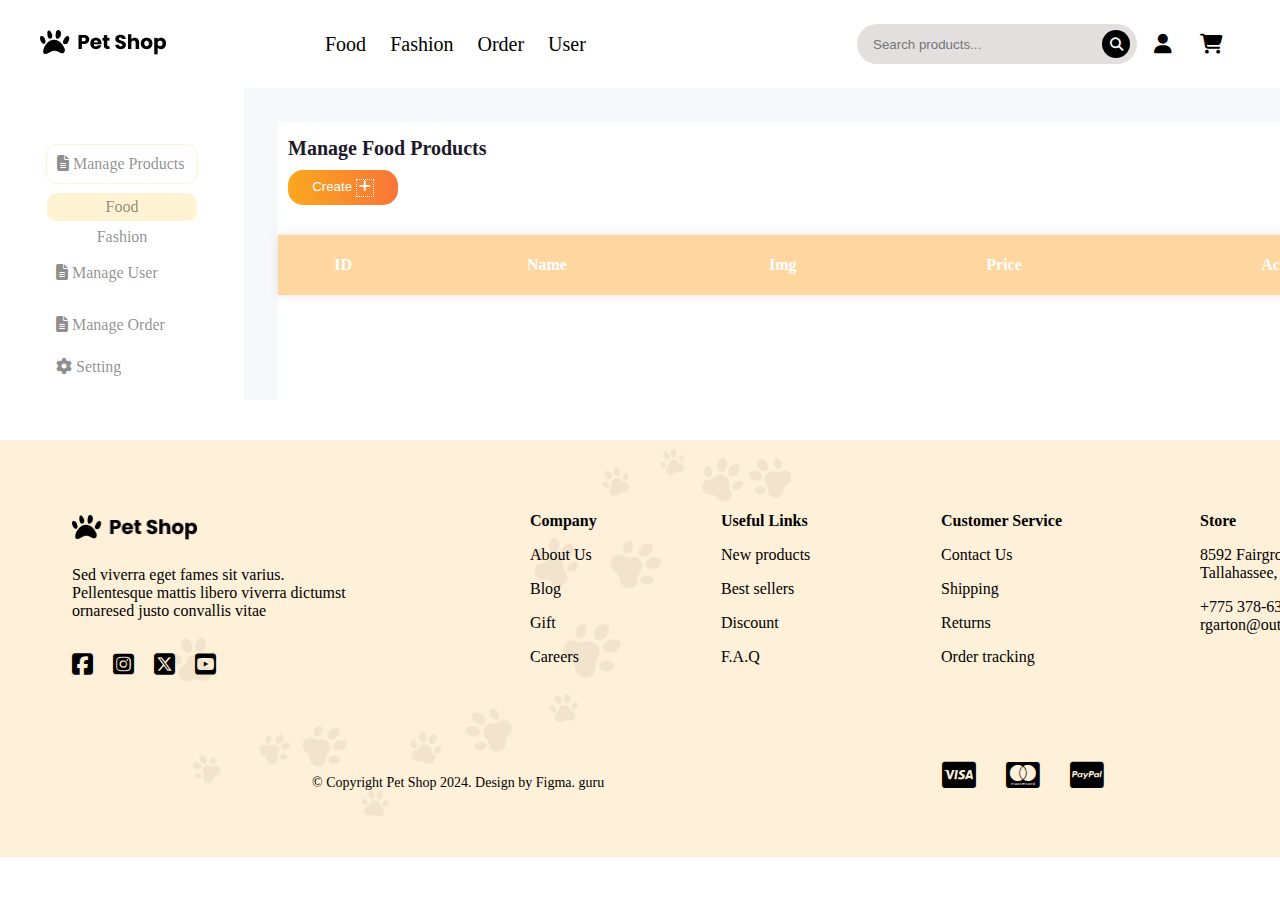
<file: pages/Admin.html>
<!DOCTYPE html>
<html lang="en">

<head>
    <meta charset="UTF-8">
    <meta name="viewport" content="width=device-width, initial-scale=1.0">
    <title>Admin</title>
    <link href="https://fonts.googleapis.com/css2?family=Poppins:wght@200;300;400;500;600;700;800&display=swap"
        rel="stylesheet">
    <link rel="stylesheet" href="https://cdnjs.cloudflare.com/ajax/libs/font-awesome/6.6.0/css/all.min.css">
    <link href="https://cdn.jsdelivr.net/npm/bootstrap-icons/font/bootstrap-icons.css" rel="stylesheet">
    <link rel="stylesheet"
        href="https://maxst.icons8.com/vue-static/landings/line-awesome/line-awesome/1.3.0/css/line-awesome.min.css">
    <link rel="stylesheet" href="../asserts/css/Admin.css">
    <link rel="stylesheet" href="https://unpkg.com/aos@next/dist/aos.css">
</head>

<body onload="loadProducts(home_page); document.getElementById('categoryTitle').innerText=`Manage ${setName(home_page)} Products`;">
    <div class="container">
        <!-- Start Header -->
        <header class="head">
            <div class="logo-pet">
                <img src="../asserts/image/Logo.png" alt="Logo">
            </div>
            <nav class="center-_head">
                <p><a href="">Food</a></p>
                <p><a href="">Fashion</a></p>
                <p><a href="">Order</a></p>
                <p><a href="">User</a></p>
            </nav>
            <div class="last_head">
                <div class="search-container">
                    <input type="text" placeholder="Search products..." class="search-input">
                    <button class="search-button"><i class="fa fa-search"></i></button>
                </div>
                <div class="nav-icons">
                    <a href="#"><i class="fa fa-user"></i></a>
                    <a href="#"><i class="fa fa-shopping-cart"></i></a>
                </div>
            </div>
        </header>
        <!-- End Header -->

        <!-- Start Content -->
        <main class="content">
            <aside class="left_content">
                <div class="contain_side">
                    <div id="products_manager1" class="side_bar products_manager" onclick="createTable1()">
                        <a class="nav-link" href="#">
                            <div class="sb-nav-link-icon" id="main_menu">
                                <i class="fa-solid fa-file-lines manager_products"></i>
                                <a href="#" onclick="menu()">Manage Products</a>
                                <ul class="ul_menu" onclick="createTable1()">
                                    <li id="food1" class="detail-li manager_food"><a href="#"
                                            onclick="setCategory('food')">Food</a></li>
                                    <li id="fashion1" class="detail-li"><a href="#" onclick="setCategory('fashion')"
                                            id="Fashion">Fashion</a></li>
                                </ul>
                            </div>
                        </a>
                    </div>
                    <div id="manager_user1" class="side_bar " onclick="createTable21()">
                        <a class="nav-link" href="#">
                            <div class="sb-nav-link-icon" onclick="showContent('user-management')">
                                <i class="fa-solid fa-file-lines"></i>
                                <a href="#" onclick="setCategory('users')">Manage User</a>
                            </div>
                        </a>
                    </div>
                    <div id="manager_order1" class="side_bar" onclick="showContent('user-management')">
                        <a class="nav-link" href="#">
                            <div class="sb-nav-link-icon" onclick="createTable22()">
                                <i class="fa-solid fa-file-lines"></i>
                                <a href="#" onclick="setCategory('orders')">Manage Order</a>
                            </div>
                        </a>
                    </div>
                    <div id="setting" class="side_bar">
                        <a class="nav-link" href="#">
                            <div class="sb-nav-link-icon" onclick="createTable3()">
                                <i class="fa-solid fa-gear"></i>
                                <a href="#" onclick="setCategory('setting')">Setting</a>
                            </div>
                        </a>
                    </div>
                </div>
            </aside>
            <section class="right_content">
                <h1 id="categoryTitle">Manage Products</h1>
                <button class="btn btn-primary" id="createButton" onclick="showAddProductForm()">
                    Create <i class="fas fa-plus mr-2"></i>
                </button>
                <table class="table">
                    <thead class="thead-light">
                        <tr>
                            <th>ID</th>
                            <th>Name</th>
                            <th>Img</th>
                            <th>Price</th>
                            <th>Action</th>
                        </tr>
                    </thead>
                    <tbody class="text-center" id="tbody"></tbody>
                </table>
                <!--  HANH PART -->
                <div id="userpp" style="height: auto;">
                    <table >
                        <thead class="thead-light">
                            <tr>
                                <th>ID</th>
                                <th>Name</th>
                                <th>Email</th>
                                <th>Role</th>
                            </tr>
                        </thead>
                        <tbody id="userTableBody">
                        </tbody>
                    </table>
                </div>
                <div id="order2" style="height: auto;">
                    <table >
                        <thead>
                            <tr>
                                <th>OrderId</th>
                                <th>OrderDate</th>
                                <th>NameProduct</th>
                                <th>QuantityBuy</th>
                                <th>TotalPrice</th>
                                <th>Address</th>
                            </tr>
                        </thead>
                        <tbody id="orderTableBody">
                            <!-- Dữ liệu sẽ được chèn ở đây -->
                        </tbody>
                    </table>
                </div>
                <!----------------------------->
            </section>
        </main>
    </div>
    <footer class="footer">
        <img class="dauchan" src="../asserts/image/dauchan.png" alt="">
        <img class="tron" src="../asserts/image/nuatronfooter.png" alt="">
        <div class="inforU">
            <div class="infor">
                <div class="subInfor">
                    <img src="../asserts/image/Logo.png" class="logo" alt="Logo">
                    <p class="text">Sed viverra eget fames sit varius. <br>
                        Pellentesque mattis libero viverra dictumst <br>
                        ornaresed justo convallis vitae
                    </p>
                </div>
                <div class="icon-contact">
                    <i class="icon fa-brands fa-square-facebook"></i>
                    <i class="icon fa-brands fa-square-instagram"></i>
                    <i class="icon fa-brands fa-square-x-twitter"></i>
                    <i class="icon fa-brands fa-square-youtube"></i>
                </div>
            </div>
            <ul class="title"><b>Company</b>
                <li class="text">About Us</li>
                <li class="text">Blog</li>
                <li class="text">Gift</li>
                <li class="text">Careers</li>
            </ul>
            <ul class="title"><b>Useful Links</b>
                <li class="text">New products</li>
                <li class="text">Best sellers</li>
                <li class="text">Discount</li>
                <li class="text">F.A.Q</li>
            </ul>
            <ul class="title"><b>Customer Service</b>
                <li class="text">Contact Us</li>
                <li class="text">Shipping</li>
                <li class="text">Returns</li>
                <li class="text">Order tracking</li>
            </ul>
            <div class="store"><b>Store</b>
                <p class="br">8592 Fairground St.</p>
                <p>Tallahassee, FL 32303</p>
                <p class="br">+775 378-6348</p>
                <p>rgarton@outlook.com</p>
            </div>
        </div>
        <div class="inforD">
            <p class="text-inforD"> © Copyright Pet Shop 2024. Design by Figma. guru</p>
            <div class="icon-pay">
                <i class="icon fa-brands fa-cc-visa"></i>
                <i class="icon fa-brands fa-cc-mastercard"></i>
                <i class="icon fa-brands fa-cc-paypal"></i>
            </div>
        </div>
    </footer>
    <!-- End Footer -->

    </div>
    <!-- them san phẩm -->
    <div class="addProducts" style="display: none;" >
        <h2>Add Products</h2>
        <div class="icon-x">
            <i class="fa-solid fa-xmark" onclick="closeAddProductForm()"></i>
        </div>
        <input type="text" id="PName" placeholder="Product Name">
        <input class="button_img" type="file" id="PImage" placeholder="Product Image">
        <input type="number" id="pPrice" placeholder="Product Price" min="1">
        <input type="text" id="Des" placeholder="Description">
        <select id="pet">
            <option value="Cat Food">Cat</option>
            <option value="Dog Food">Dog</option>
        </select>
        <button id="addProductBtn" onclick="addProduct()">Add Product</button>
        <button id="cancelBtn" onclick="closeAddProductForm()">Cancel</button>
    </div>
    <!-- cập nhập lại san phẩm -->
    <div class="upload-products" style="display: none;">
        <h4>Update Product</h4>
        <div class="icon-x">
            <i class="fa-solid fa-xmark" onclick="closeUpdateProductForm()"></i>
        </div>
        <input type="text" placeholder="Name..." id="name">
        <input class="button_img" type="file" id="updateImage" placeholder="Upload new Image">
        <input type="number" placeholder="Price..." id="price" min="1">
        <input type="text" id="Des_update" placeholder="Description">
        <select id="pet_update">
            <option value="Cat Food">Cat</option>
            <option value="Dog Food">Dog</option>
        </select>
        <button onclick="updateProduct()">Update</button>
        <button onclick="closeUpdateProductForm()">Close</button>
    </div>
    <script src="../asserts/javaScript/Admin.js"></script>

</body>

</html>
</file>
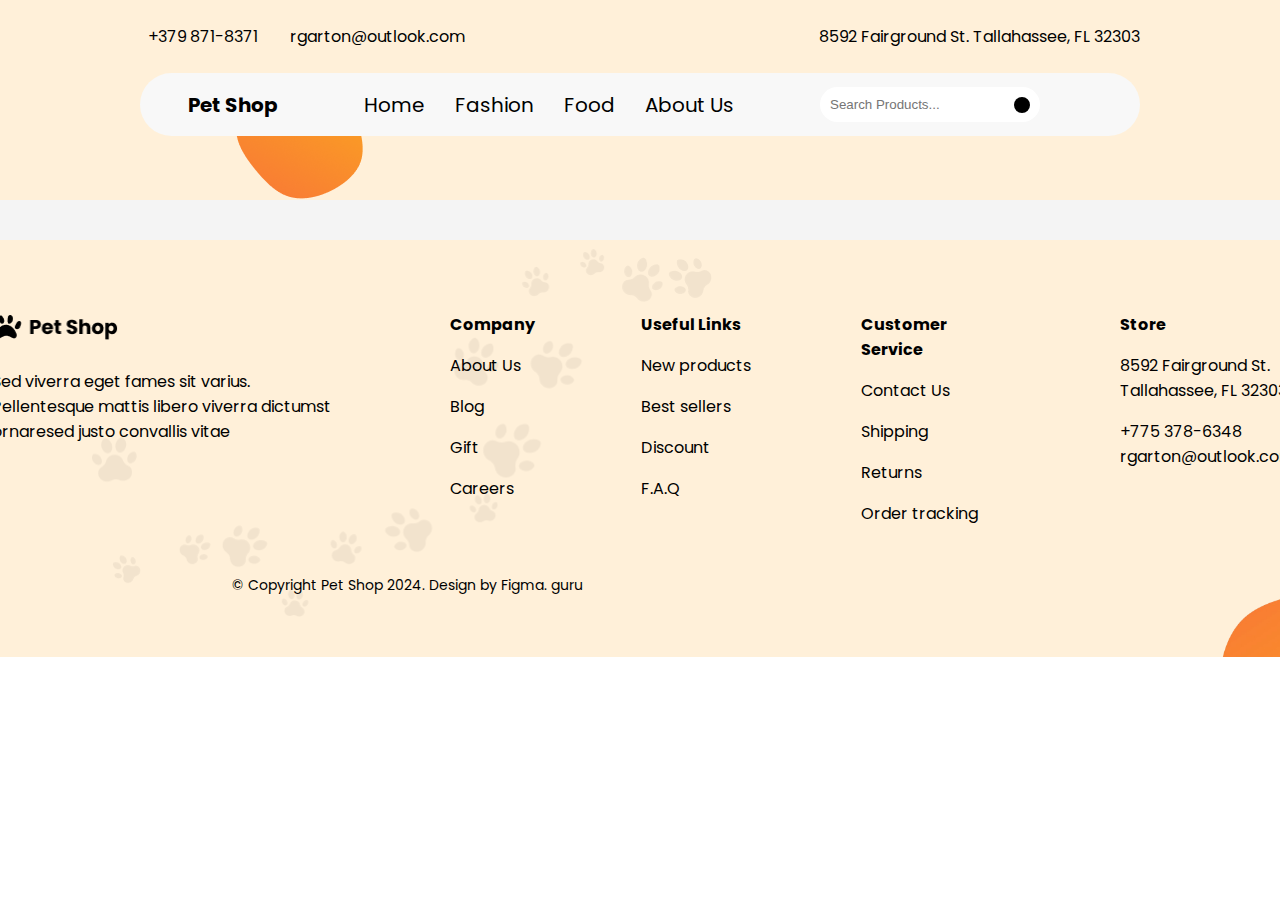
<file: pages/detail.html>
<!DOCTYPE html>
<html lang="en">
<head>
    <meta charset="UTF-8">
    <meta name="viewport" content="width=device-width, initial-scale=1.0">
    <title>Chi tiết sản phẩm</title>
    <!-- FUENTE GOOGLE FONTS : Poppins -->
    <link href="https://fonts.googleapis.com/css2?family=Poppins:wght@200;300;400;500;600;700;800&display=swap" rel="stylesheet">
    <link rel="stylesheet" href="../asserts/css/homePage.css">
    <link rel="stylesheet" href="../asserts/css/detail.css">
    <link rel="stylesheet" href="https://cdnjs.cloudflare.com/ajax/libs/font-awesome/6.6.0/css/all.min.css" integrity="sha512-Kc323vGBEqzTmouAECnVceyQqyqdsSiqLQISBL29aUW4U/M7pSPA/gEUZQqv1cwx4OnYxTxve5UMg5GT6L4JJg==" crossorigin="anonymous" referrerpolicy="no-referrer"/>
    <link href="https://cdn.jsdelivr.net/npm/bootstrap-icons/font/bootstrap-icons.css" rel="stylesheet">
    <!-- ICONS: Line Awesome -->
    <link rel="stylesheet" href="https://maxst.icons8.com/vue-static/landings/line-awesome/line-awesome/1.3.0/css/line-awesome.min.css">

    <!-- Animaciones AOS -->
    <link rel="stylesheet" href="https://unpkg.com/aos@next/dist/aos.css">  
</head>
<body onload="displayProductDetail()">
    <div class="container-detail">
            <!-- Start header -->
            <div class="appOther">
            <div class="heroOther">
                <div class="head_1">
                    <div class="header_1-left">
                        <div class="header_1-left-telephone header_content">
                            <i class="fa-solid fa-phone"></i>
                            <p>+379 871-8371</p>
                        </div>
                        <div class="header_1-left-email header_content">
                            <i class="fa-regular fa-envelope"></i>
                            <p>rgarton@outlook.com</p>
                        </div>
                    </div>
                    <div class="header_1-right">
                        <i class="fa-solid fa-location-dot"></i>
                        <p>8592 Fairground St. Tallahassee, FL 32303</p>
                    </div>

                    
                </div>
                <div class="head_2">
                    <div class="shop-logo">
                        <i class="fa-solid fa-paw"></i>
                        <p>Pet Shop</p>
                    </div>
                    <div class="menu">
                        <ul class="list-menu">
                            <li onclick="dieu_huong('Home')" >Home</li>
                            <li onclick="dieu_huong('Fashion')">Fashion</li>
                            <li onclick="dieu_huong('Food')">Food</li>
                            <li onclick="dieu_huong('AboutUs')">About Us</li>
                        </ul>
                    </div>
                    <div class="input-head">
                        <div class="input-head_search">
                            <input type="text" placeholder="Search Products...">
                            <i class="fa-solid fa-magnifying-glass"></i>
                        </div>
                        <i class="fa-regular fa-user" onclick="dieu_huong('User')"></i>
                        <i class="fa-solid fa-cart-shopping" onclick="dieu_huong('Cart')"></i>
                    </div>
                </div>
            </div>
        </div>
        <!-- End header -->

        <!-- Start Detailt-product -->

         <div id="detail-product"></div>
         <script src="../asserts/javaScript/homePage.js"></script>
         <script  src="../asserts/javaScript/detail.js"></script>
         <!-- End Detailt-product -->

        
         <!-- Start footer -->
         <div class="footer">
            <img class="dauchan" src="../asserts/image/dauchan.png" alt="">
            <img class="tron" src="../asserts/image/nuatronfooter.png" alt="">
            <div class="inforU">
                <div class="infor">
                    <div class="subInfor">
                        <img src="../asserts/image/Logo.png" class="logo">
                        <p class="text">Sed viverra eget fames sit varius. <br>
                            Pellentesque mattis libero viverra dictumst <br> 
                            ornaresed justo convallis vitae
                        </p>
                    </div>
                    <div class="icon-contact">
                        <i class="icon fa-brands fa-square-facebook" ></i>
                        <i class="icon fa-brands fa-square-instagram"></i>
                        <i class="icon fa-brands fa-square-x-twitter"></i>
                        <i class="icon fa-brands fa-square-youtube"></i>
                    </div>
                </div>
                <ul class="title"><b>Company</b>
                    <li class="text">About Us</li>
                    <li class="text">Blog</li>
                    <li class="text">Gift</li>
                    <li class="text">Careers</li>
                </ul>
                <ul class="title"><b>Useful Links</b>
                    <li class="text">New products</li>
                    <li class="text">Best sellers</li>
                    <li class="text">Discount</li>
                    <li class="text">F.A.Q</li>
                </ul>
                <ul class="title"><b>Customer Service</b>
                    <li class="text">Contact Us</li>
                    <li class="text">Shipping</li>
                    <li class="text">Returns</li>
                    <li class="text">Order tracking</li>
                </ul>
                <div class="store"><b>Store</b>
                    <p class="br">8592 Fairground St.</p>
                    <p>Tallahassee, FL 32303</p>
                    <p class="br">+775 378-6348</p>
                    <p>rgarton@outlook.com</p>
                </div>
            </div>
            <div class="inforD">
                <p class="text-inforD"> © Copyright Pet Shop  2024. Design by Figma. guru</p>
                <div class="icon-pay">
                    <i class="icon fa-brands fa-cc-visa"></i>
                    <i class="icon fa-brands fa-cc-mastercard"></i>
                    <i class="icon fa-brands fa-cc-paypal"></i>
                </div>
            </div>
        </div>
        <!-- End footer -->
    </div>
</body>
</html>
</file>
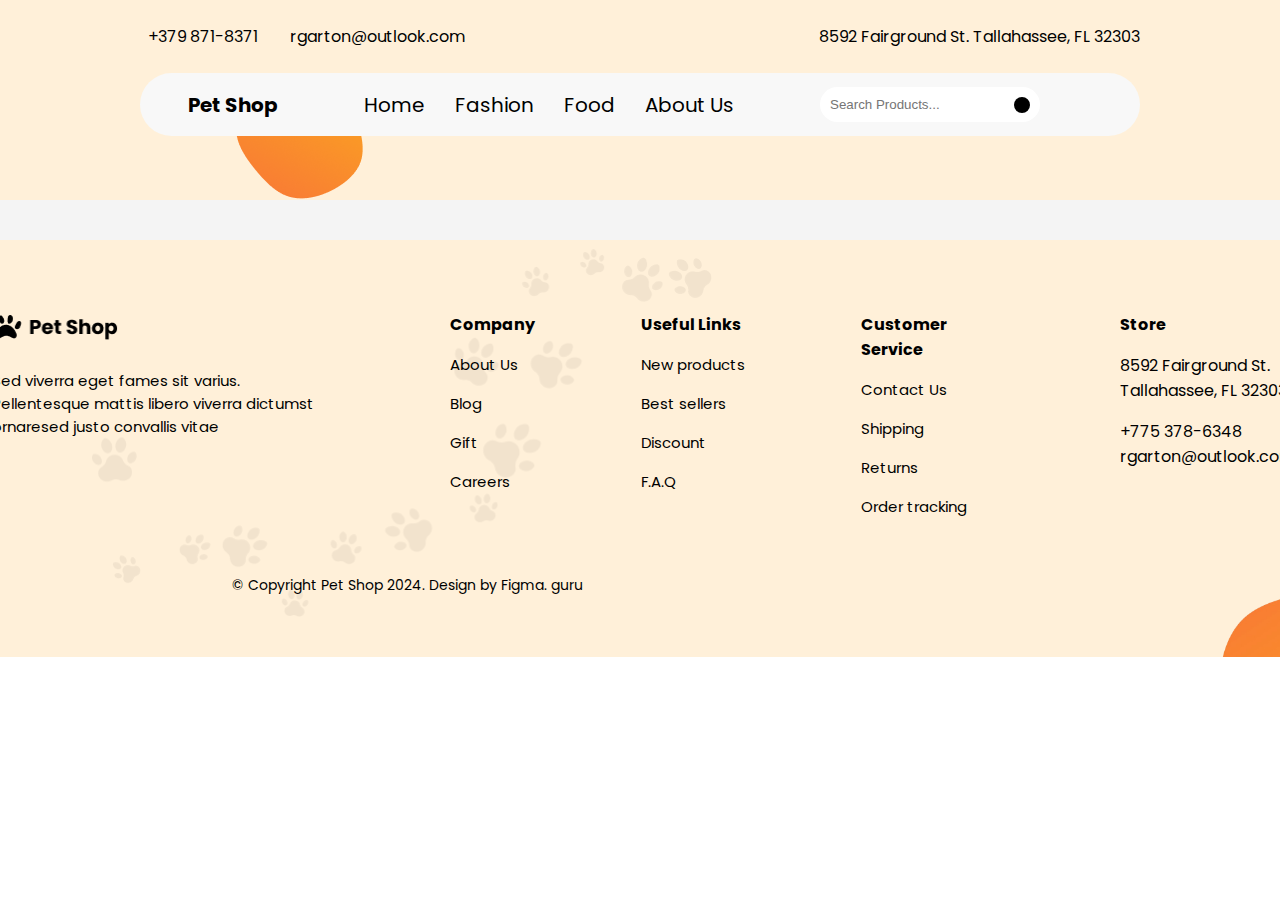
<file: pages/detailtFashion.html>
<!DOCTYPE html>
<html lang="en">

<head>
    <meta charset="UTF-8">
    <meta name="viewport" content="width=device-width, initial-scale=1.0">
    <title>Chi tiết sản phẩm</title>
    <link rel="stylesheet" href="/asserts/css/fashionPage.css">
    <link rel="stylesheet" href="/asserts/css/detail.css">
    <link rel="stylesheet" href="/asserts/css/homePage.css">
    <!-- FUENTE GOOGLE FONTS : Poppins -->
    <link href="https://fonts.googleapis.com/css2?family=Poppins:wght@200;300;400;500;600;700;800&display=swap" rel="stylesheet">
    <link rel="stylesheet" href="/asserts/css/detailtFashion.css">
    <link rel="stylesheet" href="/asserts/css/detail.css">
    <link rel="stylesheet" href="https://cdnjs.cloudflare.com/ajax/libs/font-awesome/6.6.0/css/all.min.css" integrity="sha512-Kc323vGBEqzTmouAECnVceyQqyqdsSiqLQISBL29aUW4U/M7pSPA/gEUZQqv1cwx4OnYxTxve5UMg5GT6L4JJg==" crossorigin="anonymous" referrerpolicy="no-referrer"
    />
    <link href="https://cdn.jsdelivr.net/npm/bootstrap-icons/font/bootstrap-icons.css" rel="stylesheet">
    <!-- ICONS: Line Awesome -->
    <link rel="stylesheet" href="https://maxst.icons8.com/vue-static/landings/line-awesome/line-awesome/1.3.0/css/line-awesome.min.css">

    <!-- Animaciones AOS -->
    <link rel="stylesheet" href="https://unpkg.com/aos@next/dist/aos.css">
</head>

<body onload="displayProductDetailFashion()">

    <div class="container-detailFashion ">

        <!-- Start header -->
        <div class="appOther">
            <div class="heroOther">
                <div class="head_1">
                    <div class="header_1-left">
                        <div class="header_1-left-telephone header_content">
                            <i class="fa-solid fa-phone"></i>
                            <p>+379 871-8371</p>
                        </div>
                        <div class="header_1-left-email header_content">
                            <i class="fa-regular fa-envelope"></i>
                            <p>rgarton@outlook.com</p>
                        </div>
                    </div>
                    <div class="header_1-right">
                        <i class="fa-solid fa-location-dot"></i>
                        <p>8592 Fairground St. Tallahassee, FL 32303</p>
                    </div>

                    
                </div>
                <div class="head_2">
                    <div class="shop-logo">
                        <i class="fa-solid fa-paw"></i>
                        <p>Pet Shop</p>
                    </div>
                    <div class="menu">
                        <ul class="list-menu">
                            <li onclick="dieu_huong('Home')" >Home</li>
                            <li onclick="dieu_huong('Fashion')">Fashion</li>
                            <li onclick="dieu_huong('Food')">Food</li>
                            <li onclick="dieu_huong('AboutUs')">About Us</li>
                        </ul>
                    </div>
                    <div class="input-head">
                        <div class="input-head_search">
                            <input type="text" placeholder="Search Products...">
                            <i class="fa-solid fa-magnifying-glass"></i>
                        </div>
                        <i class="fa-regular fa-user" onclick="dieu_huong('User')"></i>
                        <i class="fa-solid fa-cart-shopping" onclick="dieu_huong('Cart')"></i>
                    </div>
                </div>
            </div>
        </div>
        <!-- End header -->
        <!-- Start Detailt-product -->

        <div id="detail-Fashion"></div>
        <script src="/asserts/javaScript/fashionPage.js"></script>
        <script src="/asserts/javaScript/detailtFashion.js"></script>
        <!-- End Detailt-product -->
        <!-- Start footer -->
        <div class="footer">
            <img class="dauchan" src="/asserts/image/dauchan.png" alt="">
            <img class="tron" src="/asserts/image/nuatronfooter.png" alt="">
            <div class="inforU">
                <div class="infor">
                    <div class="subInfor">
                        <img src="/asserts/image/Logo.png" class="logo">
                        <p class="text">Sed viverra eget fames sit varius. <br> Pellentesque mattis libero viverra dictumst <br> ornaresed justo convallis vitae
                        </p>
                    </div>
                    <div class="icon-contact">
                        <i class="icon fa-brands fa-square-facebook"></i>
                        <i class="icon fa-brands fa-square-instagram"></i>
                        <i class="icon fa-brands fa-square-x-twitter"></i>
                        <i class="icon fa-brands fa-square-youtube"></i>
                    </div>
                </div>
                <ul class="title"><b>Company</b>
                    <li class="text">About Us</li>
                    <li class="text">Blog</li>
                    <li class="text">Gift</li>
                    <li class="text">Careers</li>
                </ul>
                <ul class="title"><b>Useful Links</b>
                    <li class="text">New products</li>
                    <li class="text">Best sellers</li>
                    <li class="text">Discount</li>
                    <li class="text">F.A.Q</li>
                </ul>
                <ul class="title"><b>Customer Service</b>
                    <li class="text">Contact Us</li>
                    <li class="text">Shipping</li>
                    <li class="text">Returns</li>
                    <li class="text">Order tracking</li>
                </ul>
                <div class="store"><b>Store</b>
                    <p class="br">8592 Fairground St.</p>
                    <p>Tallahassee, FL 32303</p>
                    <p class="br">+775 378-6348</p>
                    <p>rgarton@outlook.com</p>
                </div>
            </div>
            <div class="inforD">
                <p class="text-inforD"> © Copyright Pet Shop 2024. Design by Figma. guru</p>
                <div class="icon-pay">
                    <i class="icon fa-brands fa-cc-visa"></i>
                    <i class="icon fa-brands fa-cc-mastercard"></i>
                    <i class="icon fa-brands fa-cc-paypal"></i>
                </div>
            </div>
        </div>
        <!-- End footer -->
    </div>

</body>

</html>
</file>
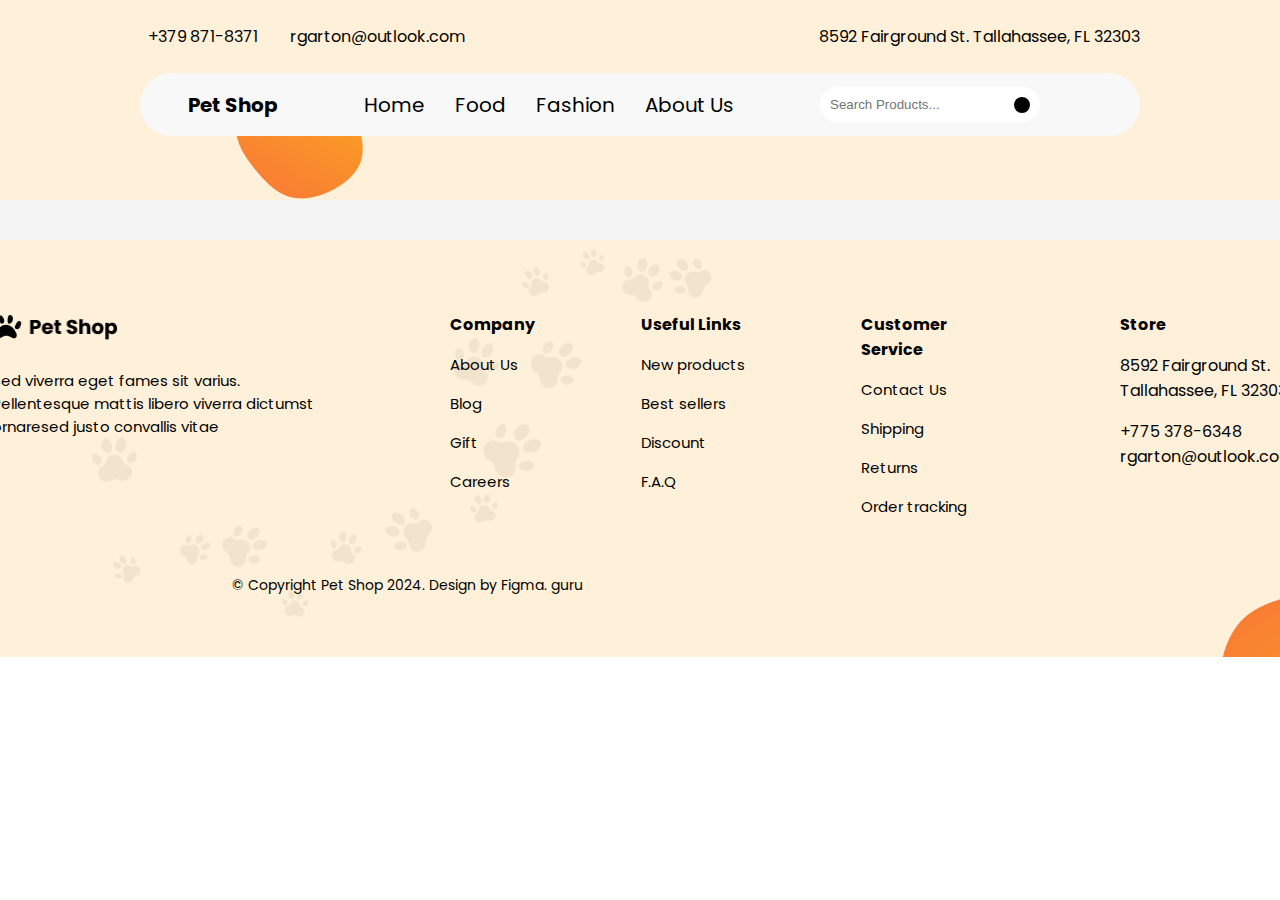
<file: pages/detailtFood.html>
<!DOCTYPE html>
<html lang="en">

<head>
    <meta charset="UTF-8">
    <meta name="viewport" content="width=device-width, initial-scale=1.0">
    <title>Chi tiết sản phẩm</title>
    <link rel="stylesheet" href="/asserts/css/foodPage.css">
    <link rel="stylesheet" href="/asserts/css/detail.css">
    <link rel="stylesheet" href="/asserts/css/homePage.css">
    <!-- FUENTE GOOGLE FONTS : Poppins -->
    <link href="https://fonts.googleapis.com/css2?family=Poppins:wght@200;300;400;500;600;700;800&display=swap" rel="stylesheet">
    <link rel="stylesheet" href="/asserts/css/detailtFood.css">
    <link rel="stylesheet" href="/asserts/css/detail.css">
    <link rel="stylesheet" href="https://cdnjs.cloudflare.com/ajax/libs/font-awesome/6.6.0/css/all.min.css" integrity="sha512-Kc323vGBEqzTmouAECnVceyQqyqdsSiqLQISBL29aUW4U/M7pSPA/gEUZQqv1cwx4OnYxTxve5UMg5GT6L4JJg==" crossorigin="anonymous" referrerpolicy="no-referrer" />
    <link href="https://cdn.jsdelivr.net/npm/bootstrap-icons/font/bootstrap-icons.css" rel="stylesheet">
    <!-- ICONS: Line Awesome -->
    <link rel="stylesheet" href="https://maxst.icons8.com/vue-static/landings/line-awesome/line-awesome/1.3.0/css/line-awesome.min.css">

    <!-- Animaciones AOS -->
    <link rel="stylesheet" href="https://unpkg.com/aos@next/dist/aos.css">
</head>

<body onload="displayProductDetailFood()">

    <div class="container-detailFood ">

        <!-- Start header -->
        <div class="appOther">
            <div class="heroOther">
                <div class="head_1">
                    <div class="header_1-left">
                        <div class="header_1-left-telephone header_content">
                            <i class="fa-solid fa-phone"></i>
                            <p>+379 871-8371</p>
                        </div>
                        <div class="header_1-left-email header_content">
                            <i class="fa-regular fa-envelope"></i>
                            <p>rgarton@outlook.com</p>
                        </div>
                    </div>
                    <div class="header_1-right">
                        <i class="fa-solid fa-location-dot"></i>
                        <p>8592 Fairground St. Tallahassee, FL 32303</p>
                    </div>
                </div>
                <div class="head_2">
                    <div class="shop-logo">
                        <i class="fa-solid fa-paw"></i>
                        <p>Pet Shop</p>
                    </div>
                    <div class="menu">
                        <ul class="list-menu">
                            <li onclick="dieu_huong('Home')">Home</li>
                            <li onclick="dieu_huong('Food')">Food</li>
                            <li onclick="dieu_huong('Fashion')">Fashion</li>
                            <li onclick="dieu_huong('AboutUs')">About Us</li>
                        </ul>
                    </div>
                    <div class="input-head">
                        <div class="input-head_search">
                            <input type="text" placeholder="Search Products...">
                            <i class="fa-solid fa-magnifying-glass"></i>
                        </div>
                        <i class="fa-regular fa-user" onclick="dieu_huong('User')"></i>
                        <i class="fa-solid fa-cart-shopping" onclick="dieu_huong('Cart')"></i>
                    </div>
                </div>
            </div>
        </div>
        <!-- End header -->
        <!-- Start Detailt-product -->

        <div id="detail-Food"></div>
        <script src="/asserts/javaScript/foodPage.js"></script>
        <script src="/asserts/javaScript/detailtFood.js"></script>
        <!-- End Detailt-product -->
        <!-- Start footer -->
        <div class="footer">
            <img class="dauchan" src="/asserts/image/dauchan.png" alt="">
            <img class="tron" src="/asserts/image/nuatronfooter.png" alt="">
            <div class="inforU">
                <div class="infor">
                    <div class="subInfor">
                        <img src="/asserts/image/Logo.png" class="logo">
                        <p class="text">Sed viverra eget fames sit varius. <br> Pellentesque mattis libero viverra dictumst <br> ornaresed justo convallis vitae
                        </p>
                    </div>
                    <div class="icon-contact">
                        <i class="icon fa-brands fa-square-facebook"></i>
                        <i class="icon fa-brands fa-square-instagram"></i>
                        <i class="icon fa-brands fa-square-x-twitter"></i>
                        <i class="icon fa-brands fa-square-youtube"></i>
                    </div>
                </div>
                <ul class="title"><b>Company</b>
                    <li class="text">About Us</li>
                    <li class="text">Blog</li>
                    <li class="text">Gift</li>
                    <li class="text">Careers</li>
                </ul>
                <ul class="title"><b>Useful Links</b>
                    <li class="text">New products</li>
                    <li class="text">Best sellers</li>
                    <li class="text">Discount</li>
                    <li class="text">F.A.Q</li>
                </ul>
                <ul class="title"><b>Customer Service</b>
                    <li class="text">Contact Us</li>
                    <li class="text">Shipping</li>
                    <li class="text">Returns</li>
                    <li class="text">Order tracking</li>
                </ul>
                <div class="store"><b>Store</b>
                    <p class="br">8592 Fairground St.</p>
                    <p>Tallahassee, FL 32303</p>
                    <p class="br">+775 378-6348</p>
                    <p>rgarton@outlook.com</p>
                </div>
            </div>
            <div class="inforD">
                <p class="text-inforD"> © Copyright Pet Shop 2024. Design by Figma. guru</p>
                <div class="icon-pay">
                    <i class="icon fa-brands fa-cc-visa"></i>
                    <i class="icon fa-brands fa-cc-mastercard"></i>
                    <i class="icon fa-brands fa-cc-paypal"></i>
                </div>
            </div>
        </div>
        <!-- End footer -->
    </div>

</body>

</html>
</file>
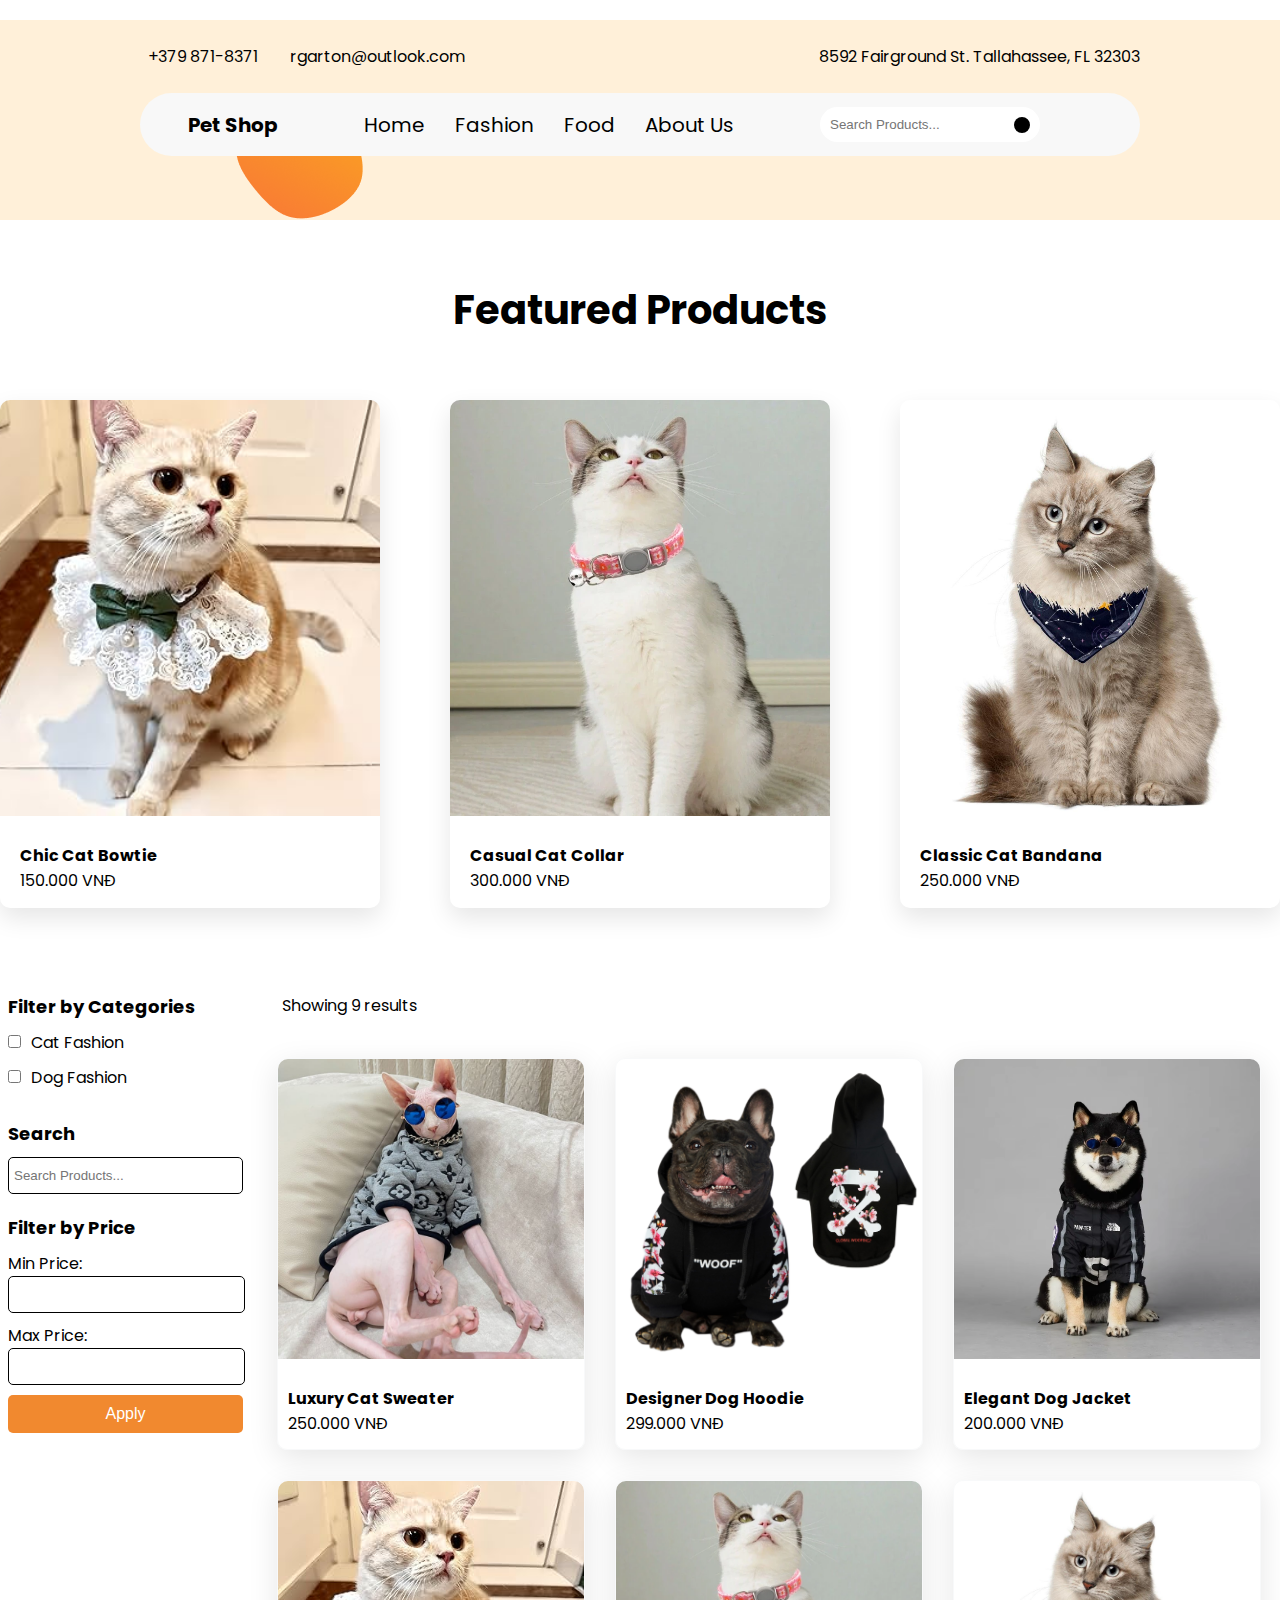
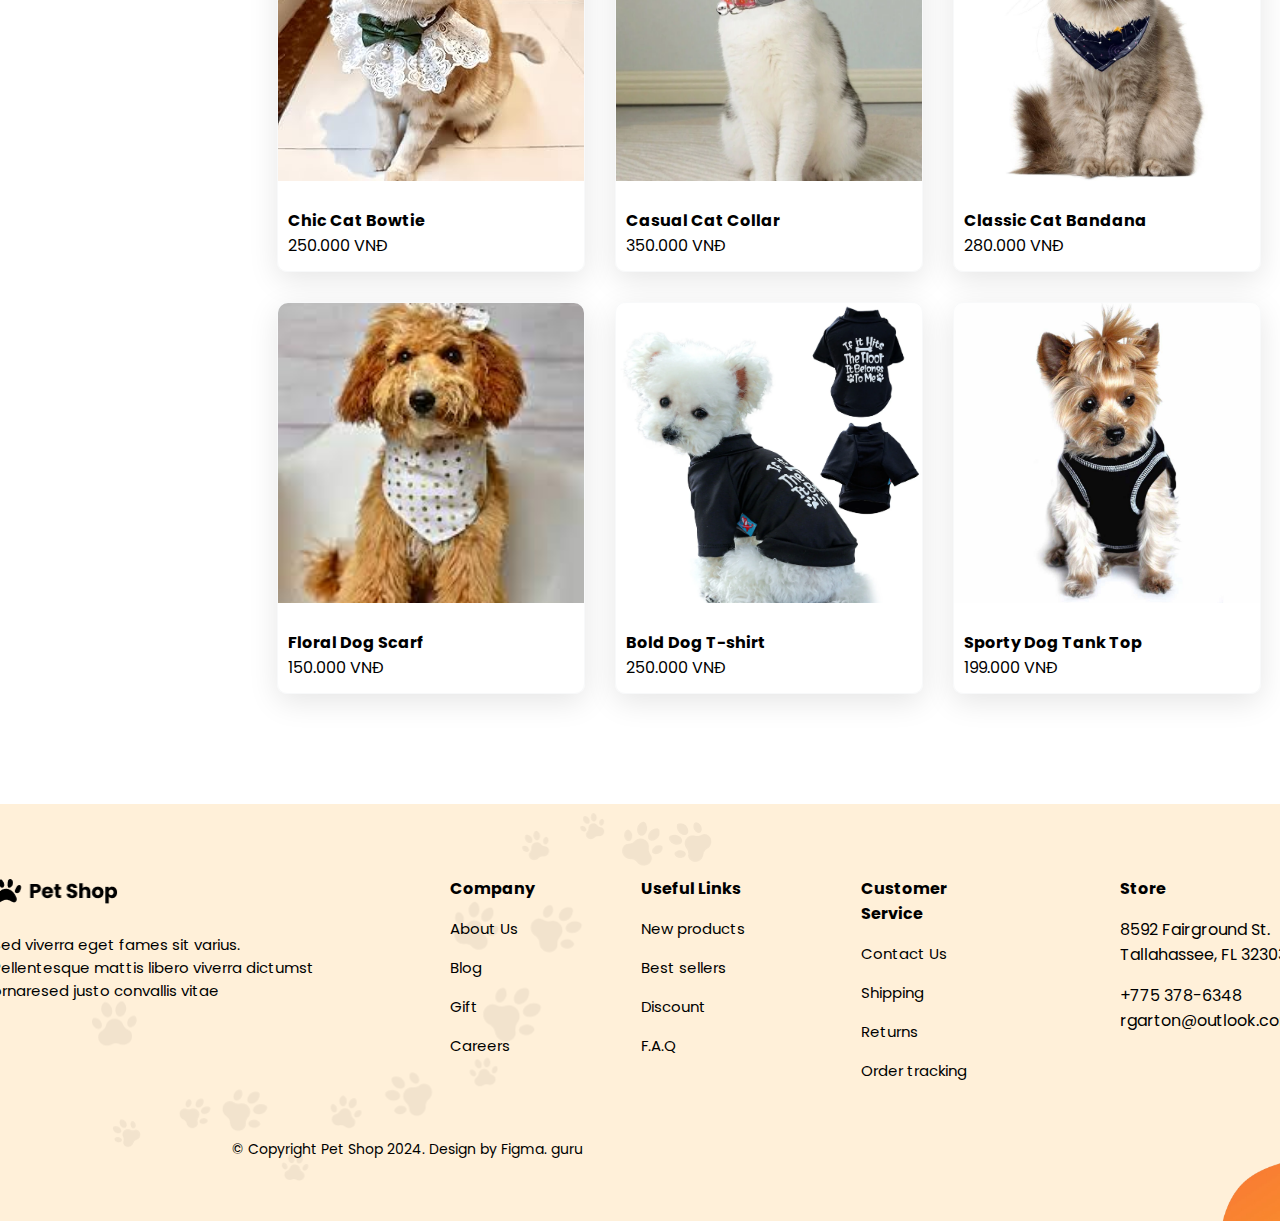
<file: pages/fashionPage.html>
<!DOCTYPE html>
<html lang="en">

<head>
    <meta charset="UTF-8">
    <meta name="viewport" content="width=device-width, initial-scale=1.0">
    <title>Web_Basic</title>
    <link rel="stylesheet" href="/asserts/css/homePage.css">
    <link rel="stylesheet" href="/asserts/css/fashionPage.css">
    <link rel="stylesheet" href="https://cdnjs.cloudflare.com/ajax/libs/font-awesome/6.6.0/css/all.min.css" integrity="sha512-Kc323vGBEqzTmouAECnVceyQqyqdsSiqLQISBL29aUW4U/M7pSPA/gEUZQqv1cwx4OnYxTxve5UMg5GT6L4JJg==" crossorigin="anonymous" referrerpolicy="no-referrer"/>
    <link rel="stylesheet" href="/asserts/css/detail.css">
    <link href="https://fonts.googleapis.com/css2?family=Poppins:wght@200;300;400;500;600;700;800&display=swap" rel="stylesheet">
    <link href="https://cdn.jsdelivr.net/npm/bootstrap-icons/font/bootstrap-icons.css" rel="stylesheet">
    <link rel="stylesheet" href="https://unpkg.com/aos@next/dist/aos.css">
</head>

<body>
    <div class="containerFSh">
        <!-- Start header -->
        <div class="appOther">
            <div class="heroOther">
                <div class="head_1">
                    <div class="header_1-left">
                        <div class="header_1-left-telephone header_content">
                            <i class="fa-solid fa-phone"></i>
                            <p>+379 871-8371</p>
                        </div>
                        <div class="header_1-left-email header_content">
                            <i class="fa-regular fa-envelope"></i>
                            <p>rgarton@outlook.com</p>
                        </div>
                    </div>
                    <div class="header_1-right">
                        <i class="fa-solid fa-location-dot"></i>
                        <p>8592 Fairground St. Tallahassee, FL 32303</p>
                    </div>

                    
                </div>
                <div class="head_2">
                    <div class="shop-logo">
                        <i class="fa-solid fa-paw"></i>
                        <p>Pet Shop</p>
                    </div>
                    <div class="menu">
                        <ul class="list-menu">
                            <li onclick="dieu_huong('Home')" >Home</li>
                            <li onclick="dieu_huong('Fashion')">Fashion</li>
                            <li onclick="dieu_huong('Food')">Food</li>
                            <li onclick="dieu_huong('AboutUs')">About Us</li>
                        </ul>
                    </div>
                    <div class="input-head">
                        <div class="input-head_search">
                            <input type="text" placeholder="Search Products...">
                            <i class="fa-solid fa-magnifying-glass"></i>
                        </div>
                        <i class="fa-regular fa-user" onclick="dieu_huong('User')"></i>
                        <i class="fa-solid fa-cart-shopping" onclick="dieu_huong('Cart')"></i>
                    </div>
                </div>
            </div>
        </div>
        <!-- End header -->

        <!-- Start Body -->
        <div class="fetured_fashion">
            <h2 class="title-fetured">Featured Products</h2>
            <div class="fashion_box" id="featuredProductsFashionBox">
                <!-- Featured products will be injected here -->
            </div>
        </div>
        <div class="containerFashion">
            <div class="filterF">
                <h3>Filter by Categories</h3>
                <ul>
                    <li><input class="check" type="checkbox" value="Cat Fashion">Cat Fashion</li>
                    <li><input class="check" type="checkbox" value="Dog Fashion">Dog Fashion</li>
                </ul>
                <div class="filterF">
                    <h3>Search</h3>
                    <div class="searchFashion">
                        <input type="text" id="searchInput" name="searchFashion" placeholder="Search Products...">
                    </div>
                </div>
                <div class="filterPrice">
                    <h3>Filter by Price</h3>
                    <div class="itemFashion">
                        <label for="">Min Price:</label>
                        <input class="priceFa" type="number" name="minPrice">
                    </div>
                    <div class="itemFashion">
                        <label for="">Max Price:</label>
                        <input class="priceFa" type="number" name="maxPrice">
                    </div>
                    <div class="itemFashion submit">
                        <button id="applyFilterFashion">Apply</button>
                    </div>
                </div>
            </div>

            <div class="fashion">
                <div class="top-bar">
                    <div class="headF">
                        <p id="resultCountFashion">Showing 0 results</p>
                    </div>
                </div>
                <div class="productFashion" id="listFashion"></div>
            </div>
        </div>

        <!-- End Body -->

         <!--Start modal -->
        <div id="myModalFashion" class="modalFashion">
            Modal content
            <div class="modalFashion-content" id="modalContent">
                <span class="closeFashion">&times;</span>
                <div id="m-content">
                    <p><span class="icon-m-contentFashion fa-solid fa-check"></span> You have added product to the cart.</p>
                    <p class="mc-textFashion"><span class="icon-m-content fa-solid fa-cart-shopping"></span> Your cart has (<span id="totalFashion"></span> items)</p>
                    <table class="thead-tableFashion">
                        <thead>
                            <tr>
                                <th>Products</th>
                                <th>Unit price</th>
                                <th>Quantity</th>
                                <th>Total amount</th>
                            </tr>
                        </thead>
                    </table>
                    <div class="table-containerFashion ">
                        <table id="tblFashion">
                            <tbody id="fashion-cart">
                                
                            </tbody>
                        </table>
                    </div>
                    <div id="text-totalFashon">
                        <p class="tt-text ">Nationwide delivery</p>
                        <p id="tt-totalFashion">Total: <span id="totalFashion-money" style="color: #F87537; "></span></p>
                    </div>
                    <div class="modalFashion-button">
                        <button id="order" onclick="OrderFashion()" class="btn-modalFashion-order">Order</button>
                    </div>
                </div>
            </div>
        </div>
        
        <!-- End modal -->

        <!-- Start footer -->
        <div class="footer">
            <img class="dauchan" src="/asserts/image/dauchan.png " alt=" ">
            <img class="tron" src="/asserts/image/nuatronfooter.png " alt=" ">
            <div class="inforU">
                <div class="infor">
                    <div class="subInfor">
                        <img src="/asserts/image/Logo.png " class="logo ">
                        <p class="text ">Sed viverra eget fames sit varius. <br> Pellentesque mattis libero viverra dictumst <br> ornaresed justo convallis vitae
                        </p>
                    </div>
                    <div class="icon-contact ">
                        <i class="icon fa-brands fa-square-facebook"></i>
                        <i class="icon fa-brands fa-square-instagram"></i>
                        <i class="icon fa-brands fa-square-x-twitter"></i>
                        <i class="icon fa-brands fa-square-youtube"></i>
                    </div>
                </div>
                <ul class="title"><b>Company</b>
                    <li class="text">About Us</li>
                    <li class="text">Blog</li>
                    <li class="text">Gift</li>
                    <li class="text">Careers</li>
                </ul>
                <ul class="title "><b>Useful Links</b>
                    <li class="text">New products</li>
                    <li class="text">Best sellers</li>
                    <li class="text">Discount</li>
                    <li class="text">F.A.Q</li>
                </ul>
                <ul class="title "><b>Customer Service</b>
                    <li class="text">Contact Us</li>
                    <li class="text">Shipping</li>
                    <li class="text">Returns</li>
                    <li class="text">Order tracking</li>
                </ul>
                <div class="store"><b>Store</b>
                    <p class="br">8592 Fairground St.</p>
                    <p>Tallahassee, FL 32303</p>
                    <p class="br">+775 378-6348</p>
                    <p>rgarton@outlook.com</p>
                </div>
            </div>
            <div class="inforD ">
                <p class="text-inforD "> © Copyright Pet Shop 2024. Design by Figma. guru</p>
                <div class="icon-pay ">
                    <i class="icon fa-brands fa-cc-visa "></i>
                    <i class="icon fa-brands fa-cc-mastercard "></i>
                    <i class="icon fa-brands fa-cc-paypal "></i>
                </div>
            </div>
        </div>
        <!-- End footer -->
    </div>

    <script src="/asserts/javaScript/fashionPage.js">
    </script>
</body>

</html>
</file>
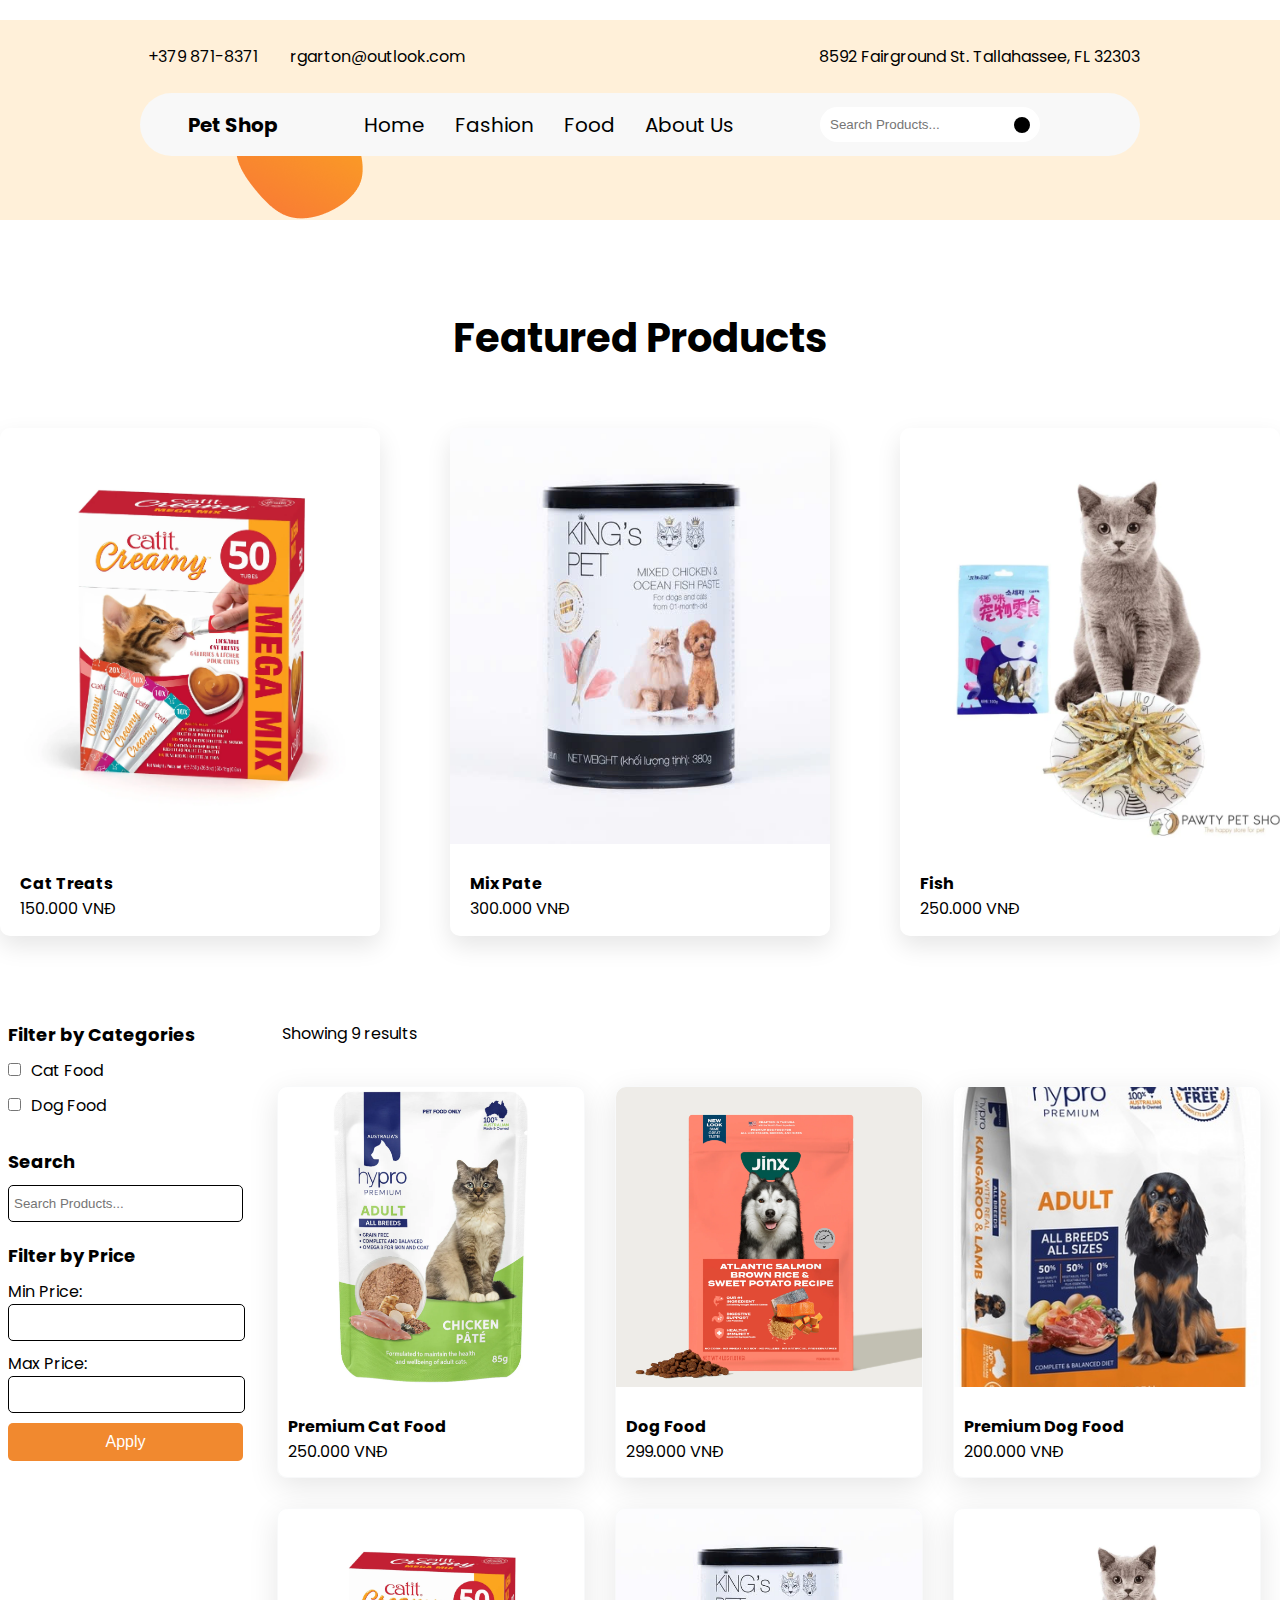
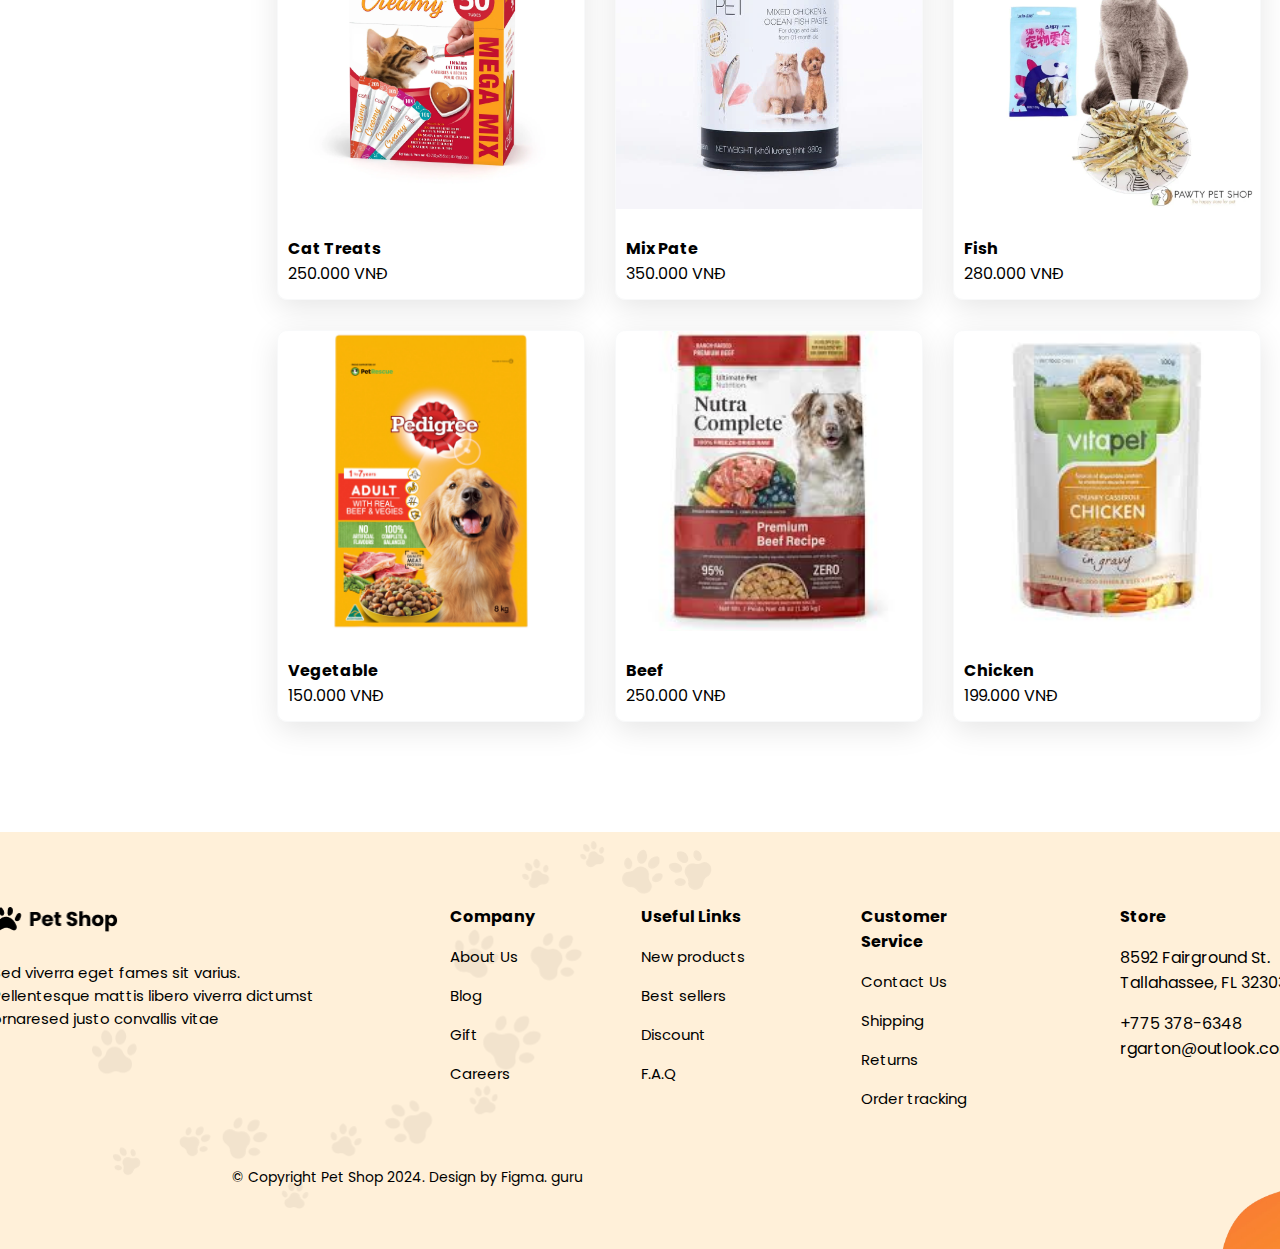
<file: pages/foodPage.html>
<!DOCTYPE html>
<html lang="en">

<head>
    <meta charset="UTF-8">
    <meta name="viewport" content="width=device-width, initial-scale=1.0">
    <title>Web_Basic</title>
    <link rel="stylesheet" href="/asserts/css/homePage.css">
    <link rel="stylesheet" href="/asserts/css/foodPage.css">
    <link rel="stylesheet" href="https://cdnjs.cloudflare.com/ajax/libs/font-awesome/6.6.0/css/all.min.css" integrity="sha512-Kc323vGBEqzTmouAECnVceyQqyqdsSiqLQISBL29aUW4U/M7pSPA/gEUZQqv1cwx4OnYxTxve5UMg5GT6L4JJg==" crossorigin="anonymous" referrerpolicy="no-referrer"/>
    <link rel="stylesheet" href="/asserts/css/detail.css">
    <link href="https://fonts.googleapis.com/css2?family=Poppins:wght@200;300;400;500;600;700;800&display=swap" rel="stylesheet">
    <link href="https://cdn.jsdelivr.net/npm/bootstrap-icons/font/bootstrap-icons.css" rel="stylesheet">
    <link rel="stylesheet" href="https://unpkg.com/aos@next/dist/aos.css">
</head>

<body>
    <div class="containerFd">
        <!-- Start header -->
        <div class="appOther">
            <div class="heroOther">
                <div class="head_1">
                    <div class="header_1-left">
                        <div class="header_1-left-telephone header_content">
                            <i class="fa-solid fa-phone"></i>
                            <p>+379 871-8371</p>
                        </div>
                        <div class="header_1-left-email header_content">
                            <i class="fa-regular fa-envelope"></i>
                            <p>rgarton@outlook.com</p>
                        </div>
                    </div>
                    <div class="header_1-right">
                        <i class="fa-solid fa-location-dot"></i>
                        <p>8592 Fairground St. Tallahassee, FL 32303</p>
                    </div>

                </div>
                <div class="head_2">
                    <div class="shop-logo">
                        <i class="fa-solid fa-paw"></i>
                        <p>Pet Shop</p>
                    </div>
                    <div class="menu">
                        <ul class="list-menu">
                            <li onclick="dieu_huong('Home')">Home</li>
                            <li onclick="dieu_huong('Fashion')">Fashion</li>
                            <li onclick="dieu_huong('Food')">Food</li>
                            <li onclick="dieu_huong('AboutUs')">About Us</li>
                        </ul>
                    </div>
                    <div class="input-head">
                        <div class="input-head_search">
                            <input type="text" placeholder="Search Products...">
                            <i class="fa-solid fa-magnifying-glass"></i>
                        </div>
                        <i class="fa-regular fa-user" onclick="dieu_huong('User')"></i>
                        <i class="fa-solid fa-cart-shopping" onclick="dieu_huong('Cart')"></i>
                    </div>
                </div>
            </div>
        </div>
        <!-- End header -->

        <!-- Start Body -->
        <div class="fetured_food">
            <h2 class="title-fetured">Featured Products</h2>
            <div class="food_box" id="featuredProductsFoodBox">
                <!-- Featured products will be injected here -->
            </div>
        </div>
        <div class="containerFood">
            <div class="filterF">
                <h3>Filter by Categories</h3>
                <ul>
                    <li><input class="check" type="checkbox" value="Cat Food">Cat Food</li>
                    <li><input class="check" type="checkbox" value="Dog Food">Dog Food</li>
                </ul>
                <div class="filterF">
                    <h3>Search</h3>
                    <div class="searchFood">
                        <input type="text" id="searchInput" name="searchFood" placeholder="Search Products...">
                    </div>
                </div>
                <div class="filterPrice">
                    <h3>Filter by Price</h3>
                    <div class="itemFood">
                        <label for="">Min Price:</label>
                        <input class="priceFa" type="number" name="minPrice">
                    </div>
                    <div class="itemFood">
                        <label for="">Max Price:</label>
                        <input class="priceFa" type="number" name="maxPrice">
                    </div>
                    <div class="itemFood submit">
                        <button id="applyFilterFood">Apply</button>
                    </div>
                </div>
            </div>

            <div class="food">
                <div class="top-bar">
                    <div class="headF">
                        <p id="resultCountFood">Showing 0 results</p>
                    </div>
                </div>
                <div class="productFood" id="listFood"></div>
            </div>
        </div>

        <!-- End Body -->

         <!--Start modal -->
        <div id="myModalFood" class="modalFood">
            Modal content
            <div class="modalFood-content" id="modalContent">
                <span class="closeFood">&times;</span>
                <div id="m-content">
                    <p><span class="icon-m-contentFood fa-solid fa-check"></span> You have added product to the cart.</p>
                    <p class="mc-textFood"><span class="icon-m-content fa-solid fa-cart-shopping"></span> Your cart has (<span id="totalFood"></span> items)</p>
                    <table class="thead-tableFood">
                        <thead>
                            <tr>
                                <th>Products</th>
                                <th>Unit price</th>
                                <th>Quantity</th>
                                <th>Total amount</th>
                            </tr>
                        </thead>
                    </table>
                    <div class="table-containerFood ">
                        <table id="tblFood">
                            <tbody id="food-cart">
                                
                            </tbody>
                        </table>
                    </div>
                    <div id="text-totalFood">
                        <p class="tt-text ">Nationwide delivery</p>
                        <p id="tt-totalFood">Total: <span id="totalFood-money" style="color: #F87537; "></span></p>
                    </div>
                    <div class="modalFood-button">
                        <button id="order" onclick="OrderFood()" class="btn-modalFood-order">Order</button>
                    </div>
                </div>
            </div>
        </div>
        
        <!-- End modal -->

        <!-- Start footer -->
        <div class="footer">
            <img class="dauchan" src="/asserts/image/dauchan.png " alt=" ">
            <img class="tron" src="/asserts/image/nuatronfooter.png " alt=" ">
            <div class="inforU">
                <div class="infor">
                    <div class="subInfor">
                        <img src="/asserts/image/Logo.png " class="logo ">
                        <p class="text ">Sed viverra eget fames sit varius. <br> Pellentesque mattis libero viverra dictumst <br> ornaresed justo convallis vitae
                        </p>
                    </div>
                    <div class="icon-contact ">
                        <i class="icon fa-brands fa-square-facebook"></i>
                        <i class="icon fa-brands fa-square-instagram"></i>
                        <i class="icon fa-brands fa-square-x-twitter"></i>
                        <i class="icon fa-brands fa-square-youtube"></i>
                    </div>
                </div>
                <ul class="title"><b>Company</b>
                    <li class="text">About Us</li>
                    <li class="text">Blog</li>
                    <li class="text">Gift</li>
                    <li class="text">Careers</li>
                </ul>
                <ul class="title "><b>Useful Links</b>
                    <li class="text">New products</li>
                    <li class="text">Best sellers</li>
                    <li class="text">Discount</li>
                    <li class="text">F.A.Q</li>
                </ul>
                <ul class="title "><b>Customer Service</b>
                    <li class="text">Contact Us</li>
                    <li class="text">Shipping</li>
                    <li class="text">Returns</li>
                    <li class="text">Order tracking</li>
                </ul>
                <div class="store"><b>Store</b>
                    <p class="br">8592 Fairground St.</p>
                    <p>Tallahassee, FL 32303</p>
                    <p class="br">+775 378-6348</p>
                    <p>rgarton@outlook.com</p>
                </div>
            </div>
            <div class="inforD ">
                <p class="text-inforD "> © Copyright Pet Shop 2024. Design by Figma. guru</p>
                <div class="icon-pay ">
                    <i class="icon fa-brands fa-cc-visa "></i>
                    <i class="icon fa-brands fa-cc-mastercard "></i>
                    <i class="icon fa-brands fa-cc-paypal "></i>
                </div>
            </div>
        </div>
        <!-- End footer -->
    </div>

    <script src="/asserts/javaScript/foodPage.js"></script>
</body>

</html>
</file>
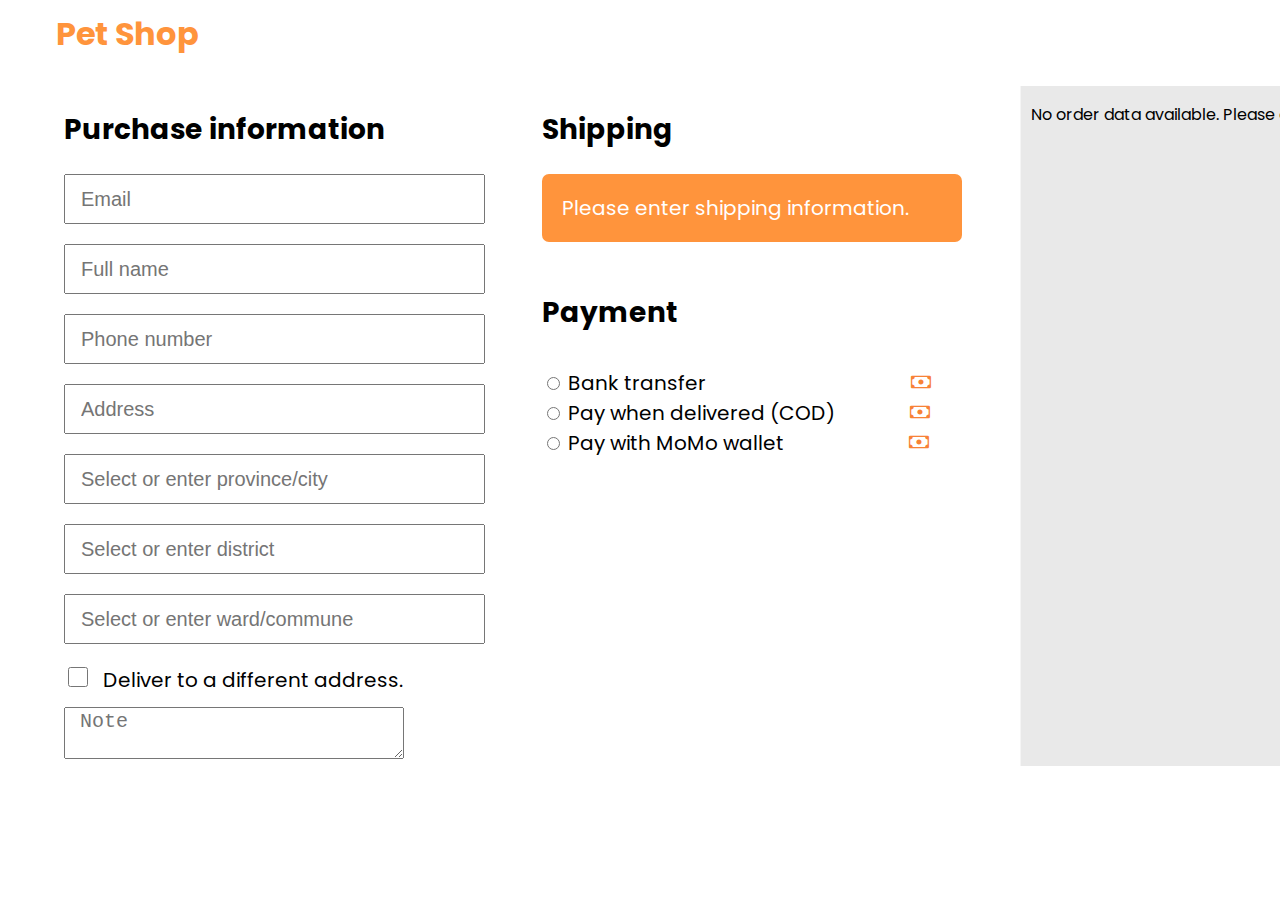
<file: pages/Order.html>
<!-- order.html -->

<!DOCTYPE html>
<html lang="vi">
<head>
    <meta charset="UTF-8">
    <meta name="viewport" content="width=device-width, initial-scale=1.0">
    <title>Pet Shop - Checkout</title>
    <link rel="stylesheet" href="../asserts/css/Order.css">
    
    <link rel="stylesheet" href="https://cdnjs.cloudflare.com/ajax/libs/font-awesome/6.6.0/css/all.min.css" integrity="sha512-Kc323vGBEqzTmouAECnVceyQqyqdsSiqLQISBL29aUW4U/M7pSPA/gEUZQqv1cwx4OnYxTxve5UMg5GT6L4JJg==" crossorigin="anonymous" referrerpolicy="no-referrer" />
    <link href="https://cdn.jsdelivr.net/npm/bootstrap-icons/font/bootstrap-icons.css" rel="stylesheet">
</head>
<body>
    <div class="container">
        <!-- <h1 class="h1"> Pet Shop</h1> -->
        <div class="shop-logo">
            <i class="fa-solid fa-paw"></i>
            <h1>Pet Shop</h1>
        </div>
        <div class="checkout">
            <!-- Thông tin mua hàng -->
            <div class="form-section">
                
                <form id="info">
                    <h2>Purchase information </h2>
                    
                    <!-- <label for="email">Email</label> -->
                    <input type="email" id="email" placeholder="Email"> <br>

                    <input type="text" id="name" placeholder="Full name"> <br>

                    <input type="tel" id="phone" placeholder="Phone number"> <br>

                    <input type="text" id="address" placeholder="Address"> <br>

                    <input list="province-list" id="province" placeholder="Select or enter province/city">

                    <datalist id="province-list">
                        <option value="Bình Định">
                        <option value="Cao Bằng">
                        <option value="Đà Nẵng">
                        <option value="Đắk Lắk">
                        <option value="Gia Lai">
                        <option value="Hà Tĩnh">
                        <option value="Kon Tum">
                        <option value="Nghệ An">
                        <option value="Quảng Bình">
                        <option value="Quảng Nam">
                        <option value="Quảng Ngãi">
                        <option value="Quảng Trị">
                        <option value="Thừa Thiên Huế">
                        <option value="TP. Hồ Chí Minh">
                    </datalist>  <br>

                    <!-- Quận Huyện -->
                    <input list="district-list" id="district" placeholder="Select or enter district">
                    <datalist id="district-list">
                        <!-- Danh sách các quận/huyện sẽ được cập nhật tự động dựa trên tỉnh thành -->
                    </datalist> <br>

                    <!-- Phường Xã -->
                    <input list="ward-list" id="ward" placeholder="Select or enter ward/commune">
                    <datalist id="ward-list">
                        <!-- Danh sách các phường/xã sẽ được cập nhật tự động dựa trên quận/huyện -->
                    </datalist> <br>

                    <label id="checkbox">
                        <input type="checkbox">Deliver to a different address.
                    </label>    <br>

                    <!-- <label for="note">Ghi chú</label> -->
                    <textarea id="note" placeholder="Note "></textarea>
                </form>
                

                <!-- Vận chuyển -->
                <div class="payment-method">
                    <h2>Shipping </h2>
                    <div id="thongbao"> Please enter shipping information. </div>
                    <h2 id="title">Payment</h2>
                    <div id="thanhtoan">
                        <label id="icon1">
                            <input id="pay" class="typePay" type="radio" name="payment"> Bank transfer
                            <i class="bi bi-cash"></i>
                        </label> <br>

                        <label id="icon2">
                            <input id="pay" class="typePay" type="radio" name="payment"> Pay when delivered (COD)
                            <i class="bi bi-cash"></i>
                        </label>   <br>

                        <label id="icon3">
                            <input id="pay" class="typePay" type="radio" name="payment"> Pay with MoMo wallet
                            <i class="bi bi-cash"></i> 
                        </label>   <br>

                    </div>
                </div>
            </div>

            <!-- Đơn hàng -->
            <div class="order-summary">
                <!-- Hiển thị đơn hàng ở đây -->
            </div>
        </div>
    </div>
    <script src="../asserts/javaScript/Order.js"></script>
    
</body>
</html>
</file>
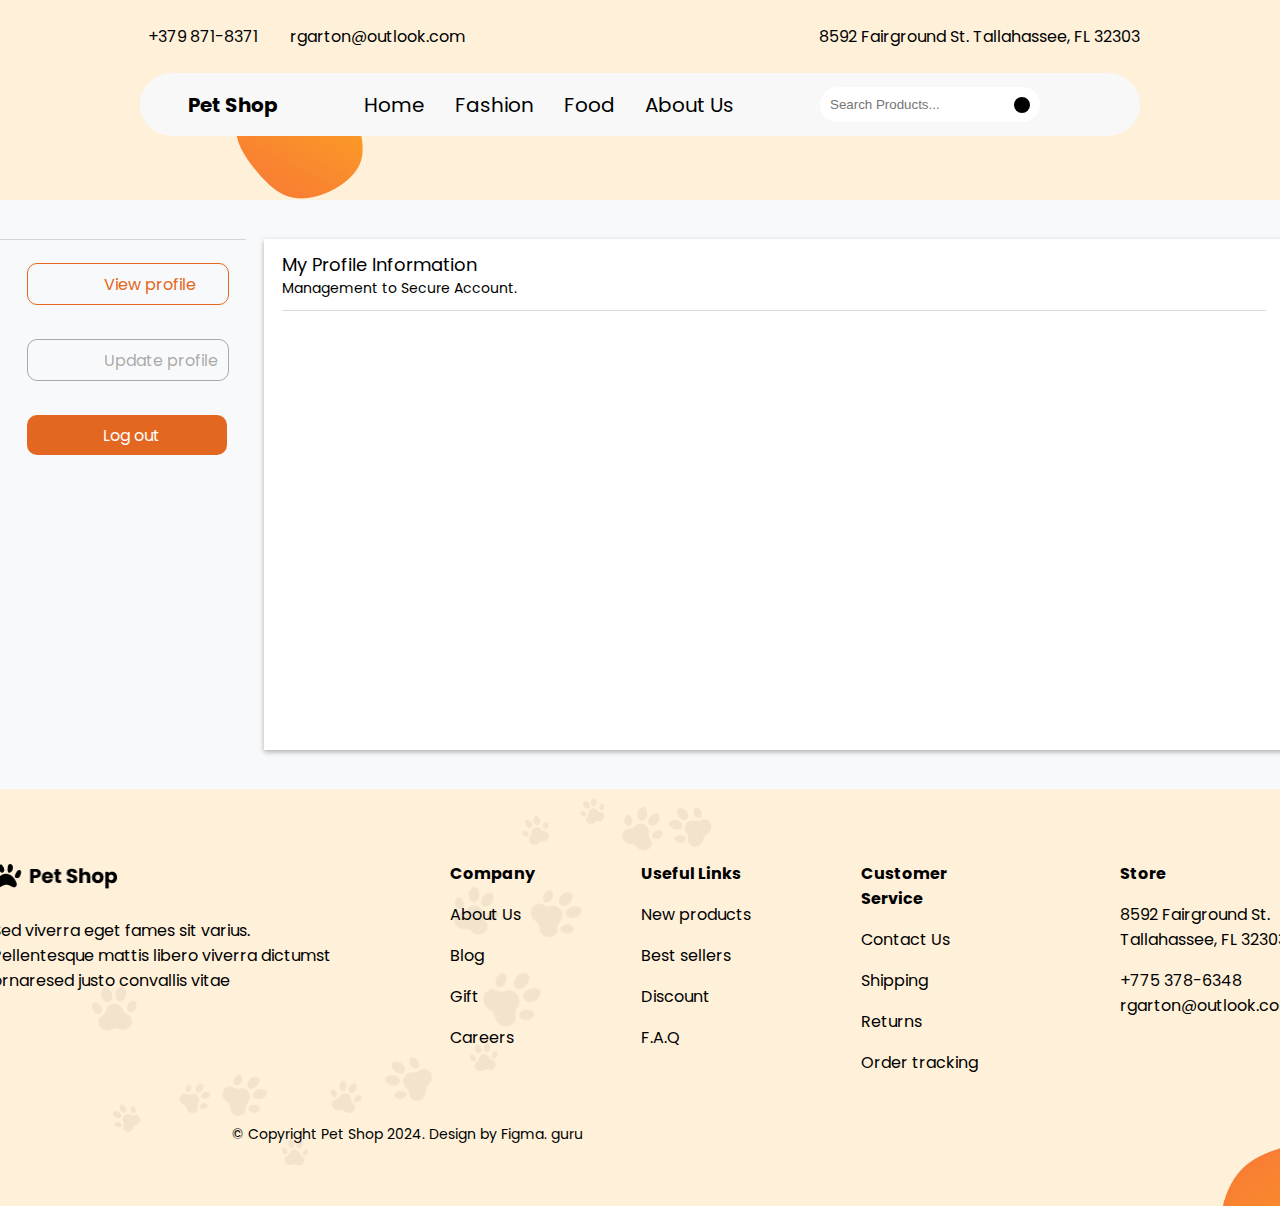
<file: pages/profile.html>
<!DOCTYPE html>
<html lang="en">
<head>
    <meta charset="UTF-8">
    <meta name="viewport" content="width=device-width, initial-scale=1.0">
    <title>Document</title>
    <link rel="stylesheet" href="../asserts/css/profile.css">
    <link rel="stylesheet" href="../asserts/css/homePage.css">
    <script src="../asserts/javaScript/homePage.js"></script>
    <!-- FUENTE GOOGLE FONTS : Poppins -->
    <link href="https://fonts.googleapis.com/css2?family=Poppins:wght@200;300;400;500;600;700;800&display=swap" rel="stylesheet">
    <link rel="stylesheet" href="https://cdnjs.cloudflare.com/ajax/libs/font-awesome/6.6.0/css/all.min.css" integrity="sha512-Kc323vGBEqzTmouAECnVceyQqyqdsSiqLQISBL29aUW4U/M7pSPA/gEUZQqv1cwx4OnYxTxve5UMg5GT6L4JJg==" crossorigin="anonymous" referrerpolicy="no-referrer"/>
    <link href="https://cdn.jsdelivr.net/npm/bootstrap-icons/font/bootstrap-icons.css" rel="stylesheet">
    <!-- ICONS: Line Awesome -->
    <link rel="stylesheet" href="https://maxst.icons8.com/vue-static/landings/line-awesome/line-awesome/1.3.0/css/line-awesome.min.css">
</head>
<body>
    <!-- Container -->
     <div class="container-profile">
            <!-- Start header -->
        <div class="appOther">
            <div class="heroOther">
                <div class="head_1">
                    <div class="header_1-left">
                        <div class="header_1-left-telephone header_content">
                            <i class="fa-solid fa-phone"></i>
                            <p>+379 871-8371</p>
                        </div>
                        <div class="header_1-left-email header_content">
                            <i class="fa-regular fa-envelope"></i>
                            <p>rgarton@outlook.com</p>
                        </div>
                    </div>
                    <div class="header_1-right">
                        <i class="fa-solid fa-location-dot"></i>
                        <p>8592 Fairground St. Tallahassee, FL 32303</p>
                    </div>
                </div>
                <div class="head_2">
                    <div class="shop-logo">
                        <i class="fa-solid fa-paw"></i>
                        <p>Pet Shop</p>
                    </div>
                    <div class="menu">
                        <ul class="list-menu">
                            <li onclick="dieu_huong('Home')" >Home</li>
                            <li onclick="dieu_huong('Fashion')">Fashion</li>
                            <li onclick="dieu_huong('Food')">Food</li>
                            <li onclick="dieu_huong('AboutUs')">About Us</li>
                        </ul>
                    </div>
                    <div class="input-head">
                        <div class="input-head_search">
                            <input type="text" placeholder="Search Products...">
                            <i class="fa-solid fa-magnifying-glass"></i>
                        </div>
                        <i class="fa-regular fa-user" onclick="dieu_huong('User')"></i>
                        <i class="fa-solid fa-cart-shopping" onclick="dieu_huong('Cart')"></i>
                    </div>
                </div>
            </div>
        </div>
        <!-- End header -->
        <!-- Start content -->
        <div class="container-profile">
            <div class="c-profile">
                <div class="p-sidebar">
                    <div id="avatar-infor">
                        <!-- <div class="image-avatar">
                            <img src="../asserts/image/avatar.jpg" alt="">
                        </div>
                        <div class="a-infor">
                            <p class="p-username">kimsa06</p>
                            <p id="updateInfor"><span class="fa-solid fa-pencil"></span> Update profile</p>
                        </div> -->
                    </div>
                    <div class="menu-p-sidebar">
                        <ul class="m-p-sidebar">
                            <li id="viewProfileItem" class="nav-item p-view">
                                <div class="box-p"><span class="icon-sidebar-p fa-solid fa-file-invoice"></span> <p class="text-p">View profile</p></div>
                            </li>
                            <li id="updateProfileItem" class="nav-item">
                                <div class="box-p"><span class="icon-sidebar-p fa-solid fa-file-pen"></span> <p class="text-p">Update profile</p></div>
                            </li>
                            <li id="logout">
                                <div class="box-p"><span class="icon-sidebar-p fa-solid fa-arrow-right-from-bracket"></span> <p class="text-p">Log out</p></div>
                            </li>
                        </ul>
                    </div>
                </div>
                <div class="p-content">
                    <div class="p-title">
                        <p class="big-p-title">My Profile Information</p>
                        <p class="small-p-title">Management to Secure Account.</p>
                    </div>
                    <form id="content-profile">
                        
                    </form>
                </div>

                <div id="logout-modal">
                    <div class="logout-m-content">
                        <p class="inform-logout">Are you sure you want to log out? <br>
                            <i>If you are certain, please press the OK button and you will be logged out of this website.</i>
                        </p>
                        <div 
                            class="button-p-modal"><button class="button-modal close-logout">Cancel</button>
                            <button class="button-modal button-ok" onclick="logOut()">OK</button>
                        </div>
                        
                    </div>
                </div>
            </div>
        </div>
        <script src="../asserts/javaScript/profile.js"></script>
        <!-- End content -->
        <!-- Start footer -->
        <div class="footer">
            <img class="dauchan" src="../asserts/image/dauchan.png" alt="">
            <img class="tron" src="../asserts/image/nuatronfooter.png" alt="">
            <div class="inforU">
                <div class="infor">
                    <div class="subInfor">
                        <img src="../asserts/image/Logo.png" class="logo">
                        <p class="text">Sed viverra eget fames sit varius. <br>
                            Pellentesque mattis libero viverra dictumst <br> 
                            ornaresed justo convallis vitae
                        </p>
                    </div>
                    <div class="icon-contact">
                        <i class="icon fa-brands fa-square-facebook" ></i>
                        <i class="icon fa-brands fa-square-instagram"></i>
                        <i class="icon fa-brands fa-square-x-twitter"></i>
                        <i class="icon fa-brands fa-square-youtube"></i>
                    </div>
                </div>
                <ul class="title"><b>Company</b>
                    <li class="text">About Us</li>
                    <li class="text">Blog</li>
                    <li class="text">Gift</li>
                    <li class="text">Careers</li>
                </ul>
                <ul class="title"><b>Useful Links</b>
                    <li class="text">New products</li>
                    <li class="text">Best sellers</li>
                    <li class="text">Discount</li>
                    <li class="text">F.A.Q</li>
                </ul>
                <ul class="title"><b>Customer Service</b>
                    <li class="text">Contact Us</li>
                    <li class="text">Shipping</li>
                    <li class="text">Returns</li>
                    <li class="text">Order tracking</li>
                </ul>
                <div class="store"><b>Store</b>
                    <p class="br">8592 Fairground St.</p>
                    <p>Tallahassee, FL 32303</p>
                    <p class="br">+775 378-6348</p>
                    <p>rgarton@outlook.com</p>
                </div>
            </div>
            <div class="inforD">
                <p class="text-inforD"> © Copyright Pet Shop  2024. Design by Figma. guru</p>
                <div class="icon-pay">
                    <i class="icon fa-brands fa-cc-visa"></i>
                    <i class="icon fa-brands fa-cc-mastercard"></i>
                    <i class="icon fa-brands fa-cc-paypal"></i>
                </div>
            </div>
        </div>
    <!-- End footer -->
     </div>
</body>
</html>
</file>
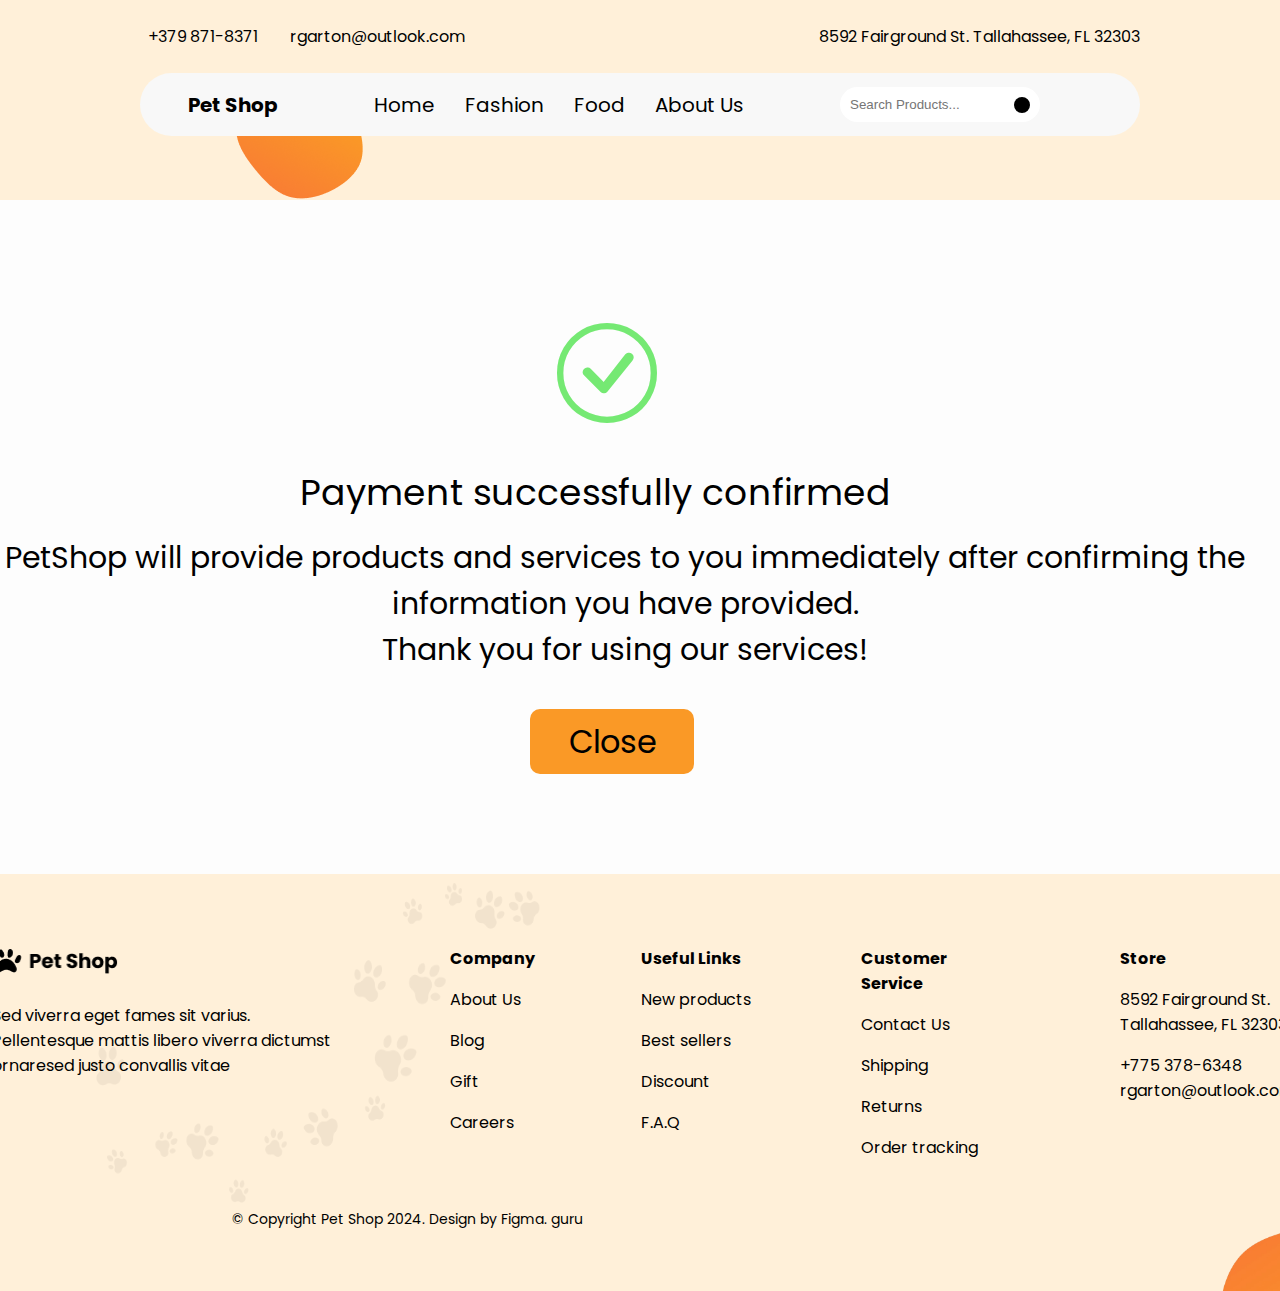
<file: pages/thanhtoan.html>
<!DOCTYPE html>
<html lang="en">
<head>
    <meta charset="UTF-8">
    <meta name="viewport" content="width=device-width, initial-scale=1.0">
    <title>Thanh_toan</title>
    <link rel="stylesheet" href="/asserts/css/detail.css">
    <link rel="stylesheet" href="../asserts/css/thanhtoan.css">
    <link rel="stylesheet" href="https://cdnjs.cloudflare.com/ajax/libs/font-awesome/6.6.0/css/all.min.css" integrity="sha512-Kc323vGBEqzTmouAECnVceyQqyqdsSiqLQISBL29aUW4U/M7pSPA/gEUZQqv1cwx4OnYxTxve5UMg5GT6L4JJg==" crossorigin="anonymous" referrerpolicy="no-referrer" />
    <link href="https://cdn.jsdelivr.net/npm/bootstrap-icons/font/bootstrap-icons.css" rel="stylesheet">
</head>
<body>

    <!-- Start header -->
    <div class="appOther">
        <div class="heroOther">
            <div class="head_1">
                <div class="header_1-left">
                    <div class="header_1-left-telephone header_content">
                        <i class="fa-solid fa-phone"></i>
                        <p>+379 871-8371</p>
                    </div>
                    <div class="header_1-left-email header_content">
                        <i class="fa-regular fa-envelope"></i>
                        <p>rgarton@outlook.com</p>
                    </div>
                </div>
                <div class="header_1-right">
                    <i class="fa-solid fa-location-dot"></i>
                    <p>8592 Fairground St. Tallahassee, FL 32303</p>
                </div>

                
            </div>
            <div class="head_2">
                <div class="shop-logo">
                    <i class="fa-solid fa-paw"></i>
                    <p>Pet Shop</p>
                </div>
                <div class="menu">
                    <ul class="list-menu">
                        <li onclick="dieu_huong('Home')" >Home</li>
                        <li onclick="dieu_huong('Fashion')">Fashion</li>
                        <li onclick="dieu_huong('Food')">Food</li>
                        <li onclick="dieu_huong('AboutUs')">About Us</li>
                    </ul>
                </div>
                <div class="input-head">
                    <div class="input-head_search">
                        <input type="text" placeholder="Search Products...">
                        <i class="fa-solid fa-magnifying-glass"></i>
                    </div>
                    <i class="fa-regular fa-user" onclick="dieu_huong('User')"></i>
                    <i class="fa-solid fa-cart-shopping" onclick="dieu_huong('Cart')"></i>
                </div>
            </div>
        </div>
    </div>
    <!-- End header -->

    <!-- thanh toan -->
    <div class="content-pay">
        <div id="icon">
            <i class="bi bi-check-circle"></i>
        </div>
        <div id="content">
            <p id="content1"> Payment successfully confirmed </p>
        </div>
        
        <div id="content-small">
            <p id="content2">PetShop will provide products and services to you immediately after confirming the information you have provided. <br>
                Thank you for using our services!</p>
        </div>
        <div id="close">
            <!-- Cần chỉ đúng đường dẫn link đến trang chủ -->
            <p><a href="/pages/homePage.html">Close</a></p>   
    </div>
    <!-- end thanh toan -->
     <script>
        function dieu_huong(page) {
            if (page === 'AboutUs') {
                location.assign("/pages/About.html");
            } else if (page === 'Fashion') {
                location.assign("/pages/detail.html");
            } else if (page === 'Food') {
                location.assign("/pages/boloc.html");
            } else if (page === 'Home') {
                location.assign("/pages/homePage.html");
            }else if (page === 'Cart') {
                location.assign("/pages/cartt.html");
            } else if (page === 'User') {
                location.assign("/pages/profile.html");
            }
            else {
                alert("Trang không tồn tại!");
            }
        }
     </script>

     <!-- Start footer -->
     <div class="footer">
        <img class="dauchan" src="/asserts/image/dauchan.png" alt="">
        <img class="tron" src="/asserts/image/nuatronfooter.png" alt="">
        <div class="inforU">
            <div class="infor">
                <div class="subInfor">
                    <img src="/asserts/image/Logo.png" class="logo">
                    <p class="text">Sed viverra eget fames sit varius. <br>
                        Pellentesque mattis libero viverra dictumst <br> 
                        ornaresed justo convallis vitae
                    </p>
                </div>
                <div class="icon-contact">
                    <i class="icon fa-brands fa-square-facebook" ></i>
                    <i class="icon fa-brands fa-square-instagram"></i>
                    <i class="icon fa-brands fa-square-x-twitter"></i>
                    <i class="icon fa-brands fa-square-youtube"></i>
                </div>
            </div>
            <ul class="title"><b>Company</b>
                <li class="text">About Us</li>
                <li class="text">Blog</li>
                <li class="text">Gift</li>
                <li class="text">Careers</li>
            </ul>
            <ul class="title"><b>Useful Links</b>
                <li class="text">New products</li>
                <li class="text">Best sellers</li>
                <li class="text">Discount</li>
                <li class="text">F.A.Q</li>
            </ul>
            <ul class="title"><b>Customer Service</b>
                <li class="text">Contact Us</li>
                <li class="text">Shipping</li>
                <li class="text">Returns</li>
                <li class="text">Order tracking</li>
            </ul>
            <div class="store"><b>Store</b>
                <p class="br">8592 Fairground St.</p>
                <p>Tallahassee, FL 32303</p>
                <p class="br">+775 378-6348</p>
                <p>rgarton@outlook.com</p>
            </div>
        </div>
        <div class="inforD">
            <p class="text-inforD"> © Copyright Pet Shop  2024. Design by Figma. guru</p>
            <div class="icon-pay">
                <i class="icon fa-brands fa-cc-visa"></i>
                <i class="icon fa-brands fa-cc-mastercard"></i>
                <i class="icon fa-brands fa-cc-paypal"></i>
            </div>
        </div>
    </div>
    <!-- End footer -->

</body>
</html>
</file>
<file: asserts/css/Admin.css>
/*-----------------Start_head--------------*/


body {
    max-width: 1440px;
    height: auto;
    margin: 0;
    padding: 0;
    box-sizing: border-box;
}

.container {
    background-color: #F7F8FA;

}

.head {
    background-color: #fff;
    height: 88px;
    display: flex;
    align-items: center;
    width: 100%;
}

.head .logo-pet {
    width: 127px;
    margin-left: 40px;
    justify-content: center;
}

.head .center-_head {
    display: flex;
    margin-left: auto;
    width: 374px;
}

.head .center-_head p {
    margin-right: 24px;
    font-size: 20px;
    background-color: #fff;
}

.head .center-_head p a {
    text-decoration: none;
    color: #000000;
}

.head .center-_head p a:active {
    color: #F87537;
    border-bottom: 2px solid #F87537;
}

.head .last_head {
    margin-right: 20px;
    margin-left: auto;
    width: 383px;
    margin-right: 40px;
    display: flex;
    align-items: center;
}

.search-container {
    position: relative;
    display: flex;
    align-items: center;
}

.search-input {
    width: 280px;
    height: 40px;
    border-radius: 20px;
    outline: none;
    border: none;
    background-color: #E4DFDF;
    box-sizing: border-box;
    padding: 9px 5px 9px 16px;
}

.search-button {
    width: 28px;
    height: 28px;
    background-color: #000;
    border: none;
    padding: 5px;
    border-radius: 50%;
    color: white;
    margin-left: -35px;
    cursor: pointer;
}

.nav-icons a {
    margin-left: 24px;
    font-size: 20px;
    color: black;
    text-decoration: none;
}

.nav-icons a:hover {
    color: #007bff;
}

/*-----------------END_head--------------*/
/*-----------------Start_Content-------------*/
/*-----------------Start_side_bar_-------------*/

.content {
    display: grid;
    grid-template-columns: 244px 1162px;
    gap: 34px;
}

.content .left_content {
    width: 100%;
    background-color: #FFFFFF;
}

.content .left_content .sb-nav-link-icon {
    margin: 10px;
    /* background-color: #F87537; */
}

.content .contain_side {
    margin: 56px 46px 0px 46px;
}

.content .side_bar {
    width: 150px;
    border-radius: 12px;
    margin-bottom: 24px;
    position: relative;
}

.content .side_bar a {
    text-decoration: none;
    color: rgba(0, 0, 0, 0.46);
    font-size: 16px;
}

.content .products_manager {
    border: 1px solid rgba(255, 193, 35, 0.2);
}

/*--------Menu_con-------*/
.ul_menu {
    position: absolute;
    top: 100%;
    left: 0;
    max-height: 0;
    transition: max-height 0.3s ease, opacity 0.3s ease;
    padding-left: 0;
    margin-top: 10px;
    width: 150px;
    background-color: #fff;
    z-index: 1;
}

.ul_menu li {
    list-style: none;
}

.ul_menu .detail-li {
    padding: 5px 0px;
    text-align: center;
    list-style: none;
    width: 100%;
    box-sizing: border-box;
    border-bottom: 2px solid #fff;
    border-radius: 10px;
}


.manager_food {
    background-color: rgba(255, 193, 35, 0.2);
}

.side_bar:hover .ul_menu {
    max-height: 200px;
    opacity: 1;
}

/**********input*******************/
/* Tùy chỉnh nút "Choose File" cho trình duyệt WebKit (Chrome, Safari) */
.button_img::-webkit-file-upload-button {
    background: linear-gradient(to right, #FBA81F 0%, #F87537 100%);

    color: white;
    border: none;
    padding: 10px;
    font-size: 16px;
    border-radius: 5px;
    cursor: pointer;
}

/* Tùy chỉnh nút "Choose File" cho Firefox */
.button_img[type="file"]::-moz-file-upload-button {
    background: linear-gradient(to right, #FBA81F 0%, #F87537 100%);

    color: white;
    border: none;
    padding: 10px;
    font-size: 16px;
    border-radius: 5px;
    cursor: pointer;
}

/***********************************/
/*-----------------End_side_bar_-------------*/
/*-----------------Start_right_content-------------*/
.content .right_content {
    margin-top: 34px;
    background-color: #ffffff;
}

.content .right_content h1 {
    margin-top: 15px;
    margin-left: 10px;
    margin-bottom: 10px;
    font-size: 20px;
    color: #1D1929;
}

.content .btn-primary {
    margin-left: 10px;
    margin-bottom: 10px;
    width: 110px;
    height: 35px;
    background: linear-gradient(to right, #FBA81F 0%, #F87537 100%);
    border: none;
    border-radius: 15px;
    color: #fff;
}

.content .fa-plus {
    width: 16px;
    height: 16px;
    border: 1px dotted #fff;
}

.table {
    /* border-collapse: collapse; */
    width: 100%;
    height: 58px;
}

.table tr img {
    width: 80px;
    height: 80px;
    margin: 10px;
    object-fit: cover;
}

.right_content .table th {
    background-color: #FFD6A0;
    height: 58px;
    color: #fff;
    border: none;
}

table #tbody,
#table1 {
    text-align: center;
    justify-content: center;
}

/*-----------------End_side_bar_-------------*/


/*-----------------Start_right_content-------------*/
.content .right_content {
    margin-top: 34px;
    background-color: #ffffff;
}

.content .right_content h1 {
    margin-top: 15px;
    margin-left: 10px;
    margin-bottom: 10px;
    font-size: 20px;
    color: #1D1929;
}

.content .btn-primary {
    margin-left: 10px;
    margin-bottom: 10px;
    width: 110px;
    height: 35px;
    background: linear-gradient(to right, #FBA81F 0%, #F87537 100%);
    border: none;
    border-radius: 15px;
    color: #fff;
}

.content .fa-plus {
    width: 16px;
    height: 16px;
    border: 1px dotted #fff;
}

.table {
    border-collapse: collapse;
    width: 100%;
    height: 58px;

}

tr img {
    width: 80px;
    height: 80px;
    margin: 10px;
    object-fit: cover;
}

.right_content .table .thead-light th tr {
    background-color: #FFD6A0;
    height: 58px;
    color: #fff;
    border: none;
}


.table #tbody th {
    width: 100%;
    text-align: center;
    justify-content: center;
}

#userpp,
#order2 {
    display: none;
}

#userpp,
#order2 {
    width: 100%;
    border-collapse: collapse;
    width: 100%;
    height: 58px;
}

#userpp th,
#order2 th {
    /* width: 100%; */
    padding: 15px;
    text-align: center;
    background-color: #FFD6A0;
    color: #fff;
    border: none;
}

#userpp td,
#order2 td {
    text-align: center;
}

table {
    width: 100%;
    border-collapse: collapse;
    margin-top: 20px;
    background-color: white;
    box-shadow: 0 0 10px rgba(0, 0, 0, 0.1);
}
#manager_user1{
    display: flex;
    flex-direction: column;
}
/*        */
tbody td {
    padding: 10px;
    border-bottom: 1px solid #ddd;
}

/* Start footer */
.footer {
    margin-top: 40px;
    position: relative;
    width: 1440px;
    height: 417px;
    background-color: #FFF0D9;
    display: grid;
    grid-template-rows: 260px 97px;
    row-gap: 60px;
}

.footer .dauchan {
    position: absolute;
    width: 620.3px;
    height: 368.5px;
    padding: 8.94px 0px 39.56px 171.75px;
}

.footer .tron {
    position: absolute;
    bottom: 0px;
    right: 0px;
    width: 139px;
}

.footer .logo {
    width: 127.27px;
    height: 30px;
}

.footer .inforU {
    width: 1296px;
    height: 188px;
    display: grid;
    grid-template-columns: 349px 82px 111px 150px 173px;
    column-gap: 109px;
    padding: 72px 72px 0px 72px;
}

.footer .infor {
    display: grid;
    grid-template-rows: 100px 24px;
    row-gap: 20px;

}

.footer .infor>.text {
    margin: 0px;
    font-size: 16px;
}

.footer .text {
    padding-top: 20px;
    margin: 0px;
}

.footer .icon-contact {
    display: flex;
    gap: 20px;
    padding-top: 20px;
}

.footer .icon-contact>.icon {
    font-size: 24px;
}

.footer .title {
    font-size: 16px;
    margin: 0px;
    padding: 0px;
    list-style: none;

}

.footer .title>.text:first-child {
    padding-top: 20px;
}

.footer .title>.text {
    padding-top: 16px;
}

.footer .store {
    font-size: 16px;
}

.footer .store>p {
    margin: 0px;
}

.footer .store>.br {
    margin-top: 16px;
}


.footer .inforD {
    display: grid;
    grid-template-columns: 1.5fr 1fr;
    column-gap: 196px;
}

.footer .text-inforD {
    margin: 0px;
    font-size: 14px;
    padding: 15px 0px 0px 312px;
}

.footer .icon-pay {
    margin: 0px;
    font-size: 24px;
    padding: 0px 312px 0px 0px;

}

.footer .icon-pay {
    display: flex;
    gap: 30px;
}

.footer .icon-pay>.icon {
    font-size: 30px;
}

/* End footer */

/*CHỈNH BÊNH JAVASCRIPT*/
.update {
    border: 1px solid #75F94C;
    background-color: #fff;
    border-radius: 10px;
    width: 35px;
    height: 35px;
}

.update i {
    color: #75F94C;
}

.delete {
    border: 1px solid #F87537;
    background-color: #fff;
    border-radius: 10px;
    width: 35px;
    height: 35px;
}

.delete i {
    color: #F87537;
}

/* Add Products & Update Products forms */
.addProducts,
.upload-products {
    width: 50%;
    background-color: white;
    padding: 20px;
    border-radius: 5px;
    box-shadow: 0 0 10px rgba(0, 0, 0, 0.1);
    position: fixed;
    top: 50%;
    left: 50%;
    transform: translate(-50%, -50%);
}

.addProducts input,
.upload-products input,
.addProducts select,
.upload-products select {
    padding: 10px;
    margin-bottom: 10px;
    border-radius: 5px;
    border: 1px solid #ced4da;
    width: calc(100% - 20px); /* Set width to 100% minus padding */
    box-sizing: border-box; /* Include padding in width calculation */
}

.addProducts input,
.upload-products input {
    margin-right: 0; /* Remove margin-right */
}

.addProducts button,
.upload-products button {
    background: linear-gradient(to right, #FBA81F 0%, #F87537 100%);
    color: white;
    padding: 10px;
    border: none;
    border-radius: 5px;
    cursor: pointer;
    margin-right: 10px; /* Add right margin to buttons */
}

.addProducts i.fa-xmark,
.upload-products i.fa-xmark {
    position: absolute;
    top: 10px;
    right: 10px;
    cursor: pointer;
}

/*******************************************/


@media screen and (max-width: 768px) {
    .content {
        grid-template-columns: 1fr; /* Stack columns */
    }

    .head {
        flex-direction: column; /* Stack header elements vertically */
        height: auto; /* Allow height to adjust */
    }

    .head .logo-pet {
        margin-left: 20px; /* Reduce margin for smaller screens */
    }

    .head .center-_head {
        width: auto; /* Allow width to adjust */
        margin: 10px 0; /* Add some margin between elements */
    }

    .head .last_head {
        margin-right: 20px; /* Reduce margin for smaller screens */
    }

    .search-container {
        width: 100%; /* Full width for search */
        margin: 10px 0; /* Add some margin */
    }

    .search-input {
        width: 100%; /* Full width for search input */
    }

    .content .left_content,
    .content .right_content {
        margin: 10px 0; /* Add margin for vertical spacing */
    }

    .table img {
        width: 50px; /* Smaller image size for tables */
        height: 50px;
    }

    .footer {
        grid-template-rows: auto; /* Stack footer elements */
        padding: 20px; /* Add padding for small screens */
    }

    .footer .tieu_de,
    .footer .tieu_de2 {
        margin-left: 0; /* Center titles */
    }

    .footer .end {
        flex-direction: column; /* Stack footer text */
    }
}
</file>
<file: asserts/css/homePage.css>
@import url('https://fonts.googleapis.com/css2?family=Poppins:ital,wght@0,300;0,400;0,500;0,600;0,700;1,300;1,400;1,500;1,600&display=swap');

* {
    /* box-sizing: border-box; */
    padding: 0;
    margin: 0;
}



.container {
    width: 1440px;
    /* height: 2000px; */
    margin: 0px;
    padding: 0px;
}

/* Css for header */
/* Head1 */
body {
    display: flex;
    justify-content: center;
    font-family: 'Poppins', sans-serif; /* Đảm bảo font được sử dụng chính xác */
}

.app {
    display: flex;
    justify-content: center;
    width: 1440px;
    background-image: url('../image/backgroudHeader.png'); /* Đảm bảo đường dẫn đúng */
}

.hero {
    position: relative;
    background-position: center;
    height: 594px;
    width: 1000px;
}

.head_1 {
    display: flex;
    justify-content: space-between;
    padding: 24px 0;
}

.header_1-left, .header_1-right {
    display: flex;
    gap: 24px;
}

.header_content {
    display: flex;
    gap: 8px;
    align-items: center;
}

/* Head2 */
.head_2 {
    display: flex;
    justify-content: space-between; 
    align-items: center; 
    padding: 14px 40px; 
    background-color: #f8f8f8; 
    border-radius: 40px;
}

.shop-logo {
    display: flex;
    align-items: center;
}

.shop-logo img {
    max-height: 50px; 
    margin-right: 10px; 
}

.shop-logo p {
    font-weight: bold;
    font-size: 20px;
    margin-left: 8px;
}

.menu {
    flex-grow: 1; 
    text-align: center; 
}

.list-menu {
    list-style: none;
    padding: 0; 
    margin: 0; 
    display: flex; 
    justify-content: center; 
}

.list-menu li {
    margin: 0 15px; 
    cursor: pointer; 
    position: relative;
    font-size: 20px;
    font-family: 'Poppins', sans-serif; 
}

.list-menu li:hover {
    color: #F87537;
}

.list-menu li::after {
    content: ''; 
    position: absolute;
    bottom: -5px; 
    left: 0;
    width: 100%;
    height: 2px;
    background: #F87537;
    opacity: 0; 
    transition: opacity 0.3s; 
}

.list-menu li:hover::after {
    opacity: 1; 
}

.input-head {
    display: flex;
    align-items: center; 
}

.input-head_search {
    position: relative; 
    margin-right: 20px; 
}

.input-head_search input {
    padding: 10px;
    border: 1px solid #ccc; 
    border-radius: 20px; 
    width: 200px;
    border: none;
    outline: none;
}

.input-head_search i {
    position: absolute; 
    right: 10px; 
    top: 50%; 
    transform: translateY(-50%); 
    background-color: black; 
    color: white;
    border-radius: 50%; 
    padding: 8px; 
}

.input-head i {
    margin-left: 20px; 
    cursor: pointer; 
}

/* hero_content */
.hero_content {
    display: flex; 
    align-items: center; 
    justify-content: space-between; 
    max-width: 1200px; 
    margin: auto;
    margin-top: 174px;
}

.hero_content-left {
    flex: 1; 
    max-width: 600px;
    margin-top: -116px;
}

.hero_content-left h5 {
    font-size: 16px;
    font-weight: bold;
    color: #FD7E14;
}

.hero_content-left h2 {
    font-size: 40px;
    margin: 10px 0;
    color: #333; 
    font-weight: bold;
}

.hero_content-left p {
    font-size: 14px; 
    color: #444; 
    line-height: 1.5;
    font-family: 'Poppins', sans-serif; /* Sử dụng font chính cho đoạn văn */
}

.hero_content-right {
    flex: 1;
    display: flex; 
    justify-content: center; 
}

.hero_content-right img {
    width: 627px;
    max-width: 100%;  /*Giữ đúng tỷ lệ */
    height: 285px; 
    padding-top: 8px;
    object-fit: contain; /* Đảm bảo hình ảnh không bị kéo dãn */
}

/* Add more */
i {
    font-size: 20px;
}

.fa-paw {
    font-size: 30px;
}
/* End header */


/* Start browser  */
.browser{
    width: 1093px;
    margin-left: 184px;
    margin-top: 64px;

}
.browser img {
    width: 250px;
    height: 216px;
    border-top-left-radius:10px ;
    border-top-right-radius:10px ;
    object-fit: cover;
}

.browser .title{
    position: relative;
    display: grid;
    grid-template-columns: 1fr 1fr;
    margin-bottom: 45px;
}

#title-p{
    font-size: 40px;
    font-weight: bold;
}

#title-icon {
    position: absolute;
    right: 0px;
    font-size: 40px;
} 

.product{
    display: flex;
    gap:23px;
}

.product-box {
    border-radius: 20px; 
    background-color: #F8F9FA;
    box-shadow: 0 4px 8px rgba(0, 0, 0, 0.1);
    height: 308px;
    transition: transform 0.3s;
    cursor: pointer;
}
.product_name {
    margin-left: 16px;
}

.product_name .p-name {
    display: grid;
    grid-template-columns: 1fr 1fr;
}

.product_name .p-name i {
    margin-left: 80px;
}
/* End browser  */




/* Start fetured product */
.fetured_products{
    width: 1080px;
    height: auto;
    margin-left: 177px;
    margin-right: 183px;
    margin-bottom: 85px;
}
h2.title-fetured{
    font-size: 40px;
    text-align: center;
    margin-top: 88px;
    margin-bottom: 60px;
}


.text{
    margin: 0 20px;
    color: inherit;
    cursor: pointer;
    text-decoration: none;
}
.text .icon_food p{
    margin-bottom: 12px;
}
.products_box{
    width: 1080px;
    height: 508px;
    display:grid;
    grid-template-columns: 1fr 1fr 1fr;
    gap:24px;
}
.box_item{
    width: 344px;
    height:508px;
    cursor:auto;
    border-radius: 10px;
    border: 1px solid #F8F9FA;
    box-shadow: 0 4px 8px rgba(0, 0, 0, 0.1);
}

.icon_food {
    display: grid;
    grid-template-columns: 2fr 1fr;
    align-items: center;
    padding-left: 20px;
}

.icon_food i {
    margin-left: 70px; 
}

.box_item img{
    width: 342px;
    height: 416px;
    border-top-left-radius:10px ;
    border-top-right-radius:10px ;
    object-fit: cover;
}

.price {
    padding-left: 20px;
}

/* Đặt icon giỏ hàng ẩn ban đầu */
.box_item .fa-cart-shopping {
    font-size: 20px; /* Kích thước của icon */
    color: white;
    cursor: pointer;
    
}

.box_item {
    position: relative; /* Đặt relative để vị trí tuyệt đối của nút giỏ hàng được tính theo box_item */
}

.box_item .cart-hover {
    display: none; /* Ban đầu ẩn */
    position: absolute; /* Dùng absolute để căn giữa */
    width: 50px; /* Chiều rộng của nút */
    height: 40px; /* Chiều cao của nút */
    top: 50%; /* Căn giữa theo chiều dọc */
    left: 50%; /* Căn giữa theo chiều ngang */
    transform: translate(-50%, -50%); /* Dịch chuyển nút về đúng tâm */
    background-color: rgba(230, 93, 25, 0.685); /* Màu nền */
    z-index: 1000;
    border-radius: 5px;
    border: none;
    cursor: pointer;
}

/* Khi di chuột vào thì hiển thị icon */
.box_item:hover .cart-hover {
    display: flex;
    justify-content: center;
    align-items: center;
    cursor: pointer;
}

.box_item .cart-hover:hover {
    background-color: #f874378c;
}
/* End fetured product */



/* Start About us */

.containerH {
    width: 1100px;
    margin-left: 184px;
    display: flex;
    gap: 40px;
    margin-bottom: 257.58px;
}

.imgH img {
    width: 544px;
    height: 712px;
    object-fit: cover;
}

.info  {
    height: 554px;
    margin-top: 150px;
}
.title-orange {
    color: #FD7E14;
}

.title-black{
    color: #000;
}
.title-black , .title-orange{
    font-size: 40px;
    margin: 0px;
    padding: 0px;
    font-weight: bold;
}
.info .text-infor {
    font-size: 20px;
    width: 480px;
    line-height: 1.6;
    margin-bottom: 60px;
    color: #555;
}

.button-AB {
    display: inline-block;
    width: 200px;
    height: 60px;
    background-color: black;
    color: white;
    padding: 10px 20px;
    text-align: center;
    text-decoration: none;
    border-radius: 12px;
    font-size: 18px;
}

.button-AB:hover {
    background-color: rgb(40, 37, 37);
    color: white ;
    cursor: pointer;
} 

/* End about us */



/* Start best */
#best-product {
    margin-bottom: 150px;
}
#best-product h1{
    margin: 0px;
    padding-left: 72px;
    font-size: 40px;
    padding-bottom: 40px;
}
#best-product-content {
    margin-left: 72px;
    margin-right: 72px;
    max-width: 1296px; 
    display: flex;
    flex-wrap: wrap; 
    justify-content: space-between; 
}

#best-product-content > .products {
    width: 306px; 
    height: 390px;
    margin-bottom: 24px;
    border-radius: 10px;
    cursor:auto;
    border: 1px solid #F8F9FA ;
    box-shadow: 0 4px 8px rgba(0, 0, 0, 0.1);
    transition: transform 0.3s;
}

#best-product-content > .products:hover {
    transform: scale(1.05);
}

#best-product-content img{
    width: 306px;
    height: 306px;
    margin-bottom: 20px;
    border-top-left-radius:10px ;
    border-top-right-radius:10px ;
    object-fit: cover; 
}

#best-product-content .details{
    display: grid;
    grid-template-columns: 1fr 1fr;
    color: inherit;
    cursor: pointer;
    text-decoration: none;
}
#best-product-content .details .details-products, 
#best-product-content .details .icon-products{
    margin-left: 20px;
}

#best-product-content .details .icon-products{
    text-align: right;
    display: grid;
    margin-right: 20px;

}

#best-product-content .icon-products .fa-heart{
    color:#FD7E14;
}



/* Đặt icon giỏ hàng ẩn ban đầu */
.products .fa-cart-shopping {
    font-size: 20px; /* Kích thước của icon */
    color: white;
    cursor: pointer;
    
}

.products .cart-hover {
    display: none; /* Ban đầu ẩn */
    position: fixed;
    width: 50px; /* Chiều rộng của nền */
    height: 40px; /* Chiều cao của nền */
    top: 50%;
    left: 50%;
    transform: translate(-50%, -50%); /* Căn giữa nền theo trục X và Y */
    background-color: rgba(230, 93, 25, 0.685); /* Màu nền */
    z-index: 1000;
    border-radius: 5px;
    border: none;
    cursor: pointer;
}
/* Khi di chuột vào thì hiển thị icon */
.products:hover .cart-hover{
    display: flex;
    justify-content: center;
    align-items: center;
    cursor: pointer;
}

.cart-hover:hover {
    background-color: #f874378c;
}

/* End best */
/* ------------------------------------------------------------------- */
/* Start Modal */

.modal {
    display: none; 
    position: fixed; 
    z-index: 1; 
    padding-top: 100px;
    left: 0;
    top: 0;
    width: 100%;
    height: 100%;
    overflow: auto; 
    background-color: rgb(0,0,0); 
    background-color: rgba(0,0,0,0.4); 
  }
  
  /* Modal Content */
    .modal-content {
    position: relative;
    background-color: #fdfafa;
    margin: auto;
    border: 2px solid rgba(230, 93, 25, 0.685);;
    border-radius: 5px;
    padding: 20px;
    width: 50%;
    height: auto;
    }
  
  /* The Close Button */
  .close {
    position: absolute;
    color: #fdfafa;
    display: flex;
    justify-content: center;
    align-items: center;
    cursor: pointer;
    width: 30px;
    height: 30px;
    top: 0px;
    right: 0px;
    font-size: 24px;
    font-weight: bold;
    background-color: #F87537;
  }
  
  .close:hover,
  .close:focus {
    text-decoration: none;
    cursor: pointer;
  }

  .icon-m-content {
    color: #F87537;
  }

  .mc-text {
    margin-top: 10px;
  }

  .table-container {
    max-height: 300px;
    overflow-y: scroll;
  }

  
  .thead-table {
    width: 98%;
  }

  table{
    width: 100%;
    margin-top: 10px;
    border-spacing: 0;
    color: #333333d8;
    border: 1px solid #ccc;
  }

    #tbl tr{
        height: 27px;
    }

    #tbl tr th {
        background: #f7f7f7;
    }
    #tbl tr th, #tbl tr td{
        text-align: center;
        border-bottom: 1px solid #ccc;
        font-weight: normal;
    }

    #tbl tr:last-child td{
        border: none;
    }


    /* Căn giữa cho tất cả các ô trừ cột Products */
    #tbl tr th, #tbl tr td:not(:first-child) {
        text-align: center;
    }


    #tbl tr th:not(:first-child), .thead-table tr th:not(:first-child) {
        border-left: 1px solid #ccc;
    }

    /* Căn trái cho cột Products */
    #tbl th:first-child, #tbl td:first-child, .thead-table th:first-child, .thead-table td:first-child {
        text-align: left; 
        padding-left: 5px;
        border-left: none;
    }

    .thead-table th:nth-child(2), #tbl td:nth-child(2),
    .thead-table th:nth-child(3), #tbl td:nth-child(3),
    .thead-table th:nth-child(4), #tbl td:nth-child(4) {
      width: 20%;
      text-align: center;
    }


    .moldal-detail {
        display: flex;
        gap: 10px;
        padding: 10px;
    }

    .moldal-detail-img {
        width: 30%;
        height: auto;
        object-fit: cover;
    }
    
    .moldal-detail-infor {
        font-size: 10px;
        width: 60%;
    }

    .modal-product-name {
        font-size: 12px;
        font-weight: bold;
    }

    .modal-product-remove, .icon-m-content {
        margin-top: 15px;
        color:  #f87437a1;
        cursor: pointer;
    }

    .modal-product-remove:hover, .icon-m-content:hover {
        color: #F87537;
    }

    #text-total {
        margin-top: 10px;
        display: grid;
        grid-template-columns: 1fr 1fr;
        color: #333333d8;
    }

    #tt-total {
        font-weight: bold;
        text-align: right;
    }

    .modal-button {
        margin-top: 20px;
        text-align: right;
    }

    .btn-modal-order {
        width: 120px;
        height: 30px;
        background-color: #F87537;
        border: none;
        color: white;
        border-radius: 5px;
    }

    .btn-modal-order:hover{
        background-color: #f87437c3;
    }

    .minus-quantity{
        background-color: rgba(255, 0, 0, 0.592);
    }

    .plus-quantity {
        background-color: rgba(0, 255, 47, 0.592);
    }

    .minus-quantity,.plus-quantity {
        width: 24px;
        height: 24px;
        border: none;
        border-radius: 5px;
    }

    .mx-2 {
        width: 24px;
    }
/* End modal */
/* -------------------------------------------------------------------------- */


/* Start footer */
.footer {
    position: relative;
    width: 1440px;
    height: 417px;
    background-color: #FFF0D9;
    display: grid;
    grid-template-rows: 260px 97px ;
    row-gap: 60px;
}

.footer .dauchan {
    position: absolute;
    width: 620.3px;
    height: 368.5px;
    padding: 8.94px 0px 39.56px 171.75px ;
}

.footer .tron {
    position: absolute;
    bottom: 0px;
    right: 0px;
    width: 139px;
}

.footer .logo {
    width: 127.27px;
    height: 30px;
}

.footer .inforU {
    width: 1296px;
    height: 188px;
    display: grid;
    grid-template-columns: 349px 82px 111px 150px 173px;
    column-gap: 109px;
    padding: 72px 72px 0px 72px;
}
.footer .infor {
    display:grid;
    grid-template-rows: 100px 24px;
    row-gap: 20px;

}
.footer .infor > .text{
    margin: 0px;
    font-size: 16px;
}

.footer .text{
    padding-top: 20px;
    margin: 0px;
}

.footer .icon-contact {
    display: flex;
    gap: 20px;
    padding-top: 20px;
}
.footer .icon-contact > .icon {
    font-size:24px;
}

.footer .title{
    font-size: 16px;
    margin: 0px;
    padding: 0px;
    list-style: none;
    
}
.footer .title > .text:first-child{
    padding-top: 20px;
}

.footer .title > .text{
    padding-top: 16px;
}

.footer .store {
    font-size: 16px;
}

.footer .store > p {
    margin: 0px;
}

.footer .store > .br {
    margin-top: 16px;
}


.footer .inforD {
    display: grid;
    grid-template-columns: 1.5fr 1fr ;
    column-gap: 196px;
}

.footer .text-inforD{
    margin: 0px;
    font-size: 14px;
    padding: 15px 0px 0px 312px;
}

.footer .icon-pay{
    margin: 0px;
    font-size: 24px;
    padding: 0px 312px 0px 0px ;
}

.footer .icon-pay {
    display: flex;
    gap: 30px;
}
.footer .icon-pay > .icon {
    font-size: 30px;
}
/* End footer */
</file>
<file: asserts/css/detail.css>
.container-detail {
    background-color: rgba(189, 189, 189, 0.164);
    display: flex;
    flex-direction: column;
    align-items: center;
}

.appOther {
    display: flex;
    justify-content: center;
    width: 1440px;
    background-image: url('/asserts/image/backgroundHOther.png'); 
}

.heroOther {
    position: relative;
    background-position: center;
    height: 200px;
    width: 1000px;
}

.title-detail-product {
    font-size: 30px;
    font-weight: bold;
    margin-left: 20px;
    margin-top: 20px;
}
#detail-product {
    background-color: white;
    width: 1200px;
    margin-top: 20px;
    margin-bottom: 20px;
}

.detail-p {
    display: flex;
    gap: 40px;
    margin-top: 20px;
}

#detail-product > .detail-p #image {
    margin-left: 20px;
    width: 450px;
    height: 450px;
    object-fit: cover;

}
p.detail-price {
    padding: 0px;
}
#detail-product p.title-p {
    font-weight: bold;
    font-size: 26px;
}
p.quantity {
    margin-top: 15px;
    font-size: 16px;

}

p.detail-price {
    font-size: 35px;
    color: orange;
    margin-top: 15px;
}



.quantity-container {
    display: flex;
    align-items: center;
    justify-content: center;
    border: 1px solid #ccc; 
    width: 120px; 
    margin-top: 20px;
}

.quantity-input {
    width: 40px; 
    text-align: center; 
    border: none; 
    outline: none;
    font-size: 16px; 
}

button {
    background-color: #f0f0f0; 
    color: #333;
    border: none; 
    padding: 10px; 
    cursor: pointer; 
    font-size: 16px; 
    width: 30px; 
}
.decrease-btn {
    background-color: white;
    border-right: 1px solid #ccc;
}
.increase-btn {
    background-color: white;
    border-left: 1px solid #ccc;
}

#quantity-display {
    width: 25px;
    display: flex;
    align-items: center;
    justify-content: center;
}

.button-detail {
    margin-top: 15px;
    padding: 0px;
    margin-top: 20px;
}
.cart, .buy {
    width: 100px;
    height: 40px;
    color: white;
    background-color: orange;
    border: orange;
}

.cart {
    background-color: rgba(255, 166, 0, 0.511);
    border: 1px solid orange;
}

.share {
    display: flex;
    gap: 10px;
    margin-top: 25px;
}

.share i{
    font-size: 30px;
}

.share  p{
    font-size: 16px;
}


.produc-infor {
    margin-top: 20px;
    margin-left: 20px;
    padding-bottom: 40px;
}

.title-infor {
    color: orange;
    font-size: 26px;
    font-weight: bold;
}

.p-infor {
    margin-top: 20px;
    font-size: 14px;
}

.produc-infor .title-infor {
    font-weight: bold;
    font-size: 20px;
}
</file>
<file: asserts/css/fashionPage.css>
* {
    /* box-sizing: border-box; */
    padding: 0;
    margin: 0;
}

.containerFSh {
    border: 10px black;
    transition: transform 0.3s;
    width: 1440px;
    height: auto;
    margin: 0px;
    margin-top: 20px;
    padding: 0px;
    /* background-color: #ccc; */
}



/* Start fetured product */

.fetured_fashion {
    margin: auto;
    /* Căn giữa */
    justify-content: center;
    /* Center items horizontally */
    align-items: center;
    /* Center items vertically */
    margin-bottom: 85px;
}

.fetured_fashion .title-fetured {
    width: 100%;
    font-size: 40px;
    text-align: center;
    margin-top: 60px;
    margin-bottom: 60px;
}

.text {
    margin: 0 20px;
    font-size: 15px;
}

.text .icon_food p {
    margin-bottom: 12px;
}

.fashion_box {
    max-width: 120px;
    /* Thay đổi thành max-width để căn giữa */
    height: auto;
    /* Thay đổi thành auto để phù hợp với nội dung */
    display: grid;
    grid-template-columns: repeat(3, 1fr);
    gap: 70px;
    justify-content: center;
    /* Căn giữa các item trong grid */
    margin: auto;
    /* Căn giữa trong không gian cha */
}

.box_itemFashion {
    width: 380px;
    height: 508px;
    border-radius: 10px;
    box-shadow: 0 10px 25px rgba(0, 0, 0, 0.1);
    transition: transform 0.3s;
    object-fit: cover;
}

.box_itemFashion img {
    width: 100%;
    height: 416px;
    border-top-left-radius: 10px;
    border-top-right-radius: 10px;
    object-fit: cover;
}

.box_itemFashion .detailH {
    display: grid;
    grid-template-columns: 4fr 1fr;
    column-gap: 15px;
    margin-top: 20px;
    margin-left: 20px;
}

.box_itemFashion .detailH .icon-products i {
    text-align: right;
    display: grid;
    margin-right: 15px;
}

.box_itemFashion .icon-products.fa-heart {
    color: #FD7E14;
}

.box_itemFashion:hover {
    transform: scale(1.05);
}


/* Đặt icon giỏ hàng ẩn ban đầu */

.box_itemFashion .fa-cart-shopping, .product_itemFashion .fa-cart-shopping{
    font-size: 20px;
    /* Kích thước của icon */
    color: white;
    cursor: pointer;
}

.box_itemFashion {
    position: relative;
    /* Đặt relative để vị trí tuyệt đối của nút giỏ hàng được tính theo box_item */
}

.box_itemFashion a {
    text-decoration: none;
    color: black;
    /* Loại bỏ gạch chân */
}

.text-no-underline {
    text-decoration: none;
    /* Loại bỏ gạch chân */
}

.box_itemFashion .cart-hover {
    display: none;
    /* Ban đầu ẩn */
    position: absolute;
    /* Dùng absolute để căn giữa */
    width: 50px;
    height: 40px;
    top: 50%;
    left: 50%;
    transform: translate(-50%, -50%);
    /* Dịch chuyển nút về đúng tâm */
    background-color: rgba(230, 93, 25, 0.685);
    /* Màu nền */
    z-index: 1000;
    border-radius: 5px;
    border: none;
    cursor: pointer;
}


/* Khi di chuột vào thì hiển thị icon */

.box_itemFashion:hover .cart-hover {
    display: flex;
    justify-content: center;
    align-items: center;
    cursor: pointer;
}

.box_itemFashion .cart-hover:hover {
    background-color: #f874378c;
}


/* End fetured product */


/* START FOOD FRODUCT */

.containerFashion {
    display: flex;
    height: auto;
    justify-content: center;
    max-width: 1440px;
    margin-left: 125px;
    margin-right: 126px;
}

.filterF {
    width: 235px;
    height: auto;
    /* padding: 20px; */
    display: flex;
    flex-direction: column;
    /* Xếp theo cột */
    margin-right: 24px;
    background-color: #fff;
    border-radius: 5px;
}


/* ---------- */

.filterF .itemFashion {
    margin-bottom: 10px;
}

.filterF .itemFashion input {
    width: 230px;
    height: 35px;
    background-color: transparent;
    border: 1px solid black;
    outline: none;
    border-radius: 5px;
    padding-left: 5px;
}

.filterF .itemFashion label {
    flex: 1;
}

.filterF .itemFashion.submit button {
    background-color: #f1892f;
    width: 235px;
    padding: 10px 0px 10px 0px;
    color: #fff;
}

.filterF .itemFashion.submit button:hover {
    background-color: #f18a2fcb;
}

/*-----------------------*/

.filterF h3 {
    font-size: 18px;
    margin-bottom: 10px;
}

.filterF ul {
    list-style: none;
    padding: 0;
    margin-bottom: 20px;
}

.filterF .check {
    margin-right: 10px;
}

.filterF ul li {
    margin-bottom: 10px;
}

.filterF input[type="range"] {
    width: 100%;
    margin-bottom: 10px;
    margin-right: 10px;
}


.filterF button {
    background-color: #ff8c00;
    color: white;
    border: none;
    padding: 10px;
    border-radius: 5px;
    cursor: pointer;
}

.filterF button:hover {
    background-color: #e67e22;
    /* Màu nền khi hover */
}

.popular-products p {
    margin-bottom: 10px;
}

.fashion {
    margin-bottom: 100px;
}

.fashion .top-bar {
    margin-top: 0;
    display: flex;
    justify-content: space-between;
    margin-bottom: 30px;
    margin-right: 15px;
    margin-left: 15px;
    align-items: center;
}

.filterF .searchFashion {
    position: relative;
    border-radius: 10px;
    display: flex;
    align-items: center;
    margin-top: 0px;
}

.filterF .searchFashion input {
    padding: 5px;
    border-radius: 5px;
    height: 25px;
    width: 235px;
    border: 1px solid black;
    margin-bottom: 20px;
}

.nonListP {
    margin-top: 150px;
    text-align: center;
    margin-left: 150px;
}

.nonresult{
    padding-left: 15px;
    width: 600px;
}

.fa-ban {
    margin-right: 5px;
}

.nonresult i {
    font-size: 14px;
    color: rgb(150, 147, 147);   
}

.productFashion {
    max-width: 1296px;
    display: grid;
    grid-template-columns: 1fr 1fr 1fr;
    gap: 10px;
}

.productFashion>.product_itemFashion {
    width: 306px;
    padding: 0px;
    height: 390px;
    margin: 10px;
    border-radius: 10px;
    border: 1px solid #F8F9FA;
    box-shadow: 0px 8px 30px rgba(0, 0, 0, 0.1);
    transition: transform 0.3s;
}

.productFashion>.product_itemFashion:hover {
    transform: scale(1.05);
}

.product_itemFashion a {
    text-decoration: none;
    color: black;
    /* Loại bỏ gạch chân */
}

.product_itemFashion img {
    width: 306px;
    height: 300px;
    border-top-left-radius: 10px;
    border-top-right-radius: 10px;
    object-fit: cover;
    padding: 0px;
}

.product_itemFashion .detailH {
    display: grid;
    grid-template-columns: 5fr 1fr;
    column-gap: 15px;
    margin-top: 20px;
    margin-left: 10px;
}

.product_itemFashion .detailH .icon-products {
    text-align: right;
    display: grid;
    margin-right: 10px;
}

.product_itemFashion .detailH .icon-products .fa-heart {
    color: #FD7E14;
}


.product_itemFashion .cart-hover {
    display: none;
    /* Ban đầu ẩn */
    position: fixed;
    width: 50px;
    height: 40px;
    top: 50%;
    left: 50%;
    transform: translate(-50%, -50%);
    /* Căn giữa nền theo trục X và Y */
    background-color: rgba(230, 93, 25, 0.685);
    z-index: 1000;
    border-radius: 5px;
    border: none;
    cursor: pointer;
}


/* Khi di chuột vào thì hiển thị icon */

.product_itemFashion:hover .cart-hover {
    display: flex;
    justify-content: center;
    align-items: center;
    cursor: pointer;
}

.product_itemFashion.cart-hover:hover {
    background-color: #f874378c;
}


/* END FOOD PRODUCT */

.modalFashion {
    display: none;
    position: fixed;
    z-index: 1;
    padding-top: 100px;
    left: 0;
    top: 0;
    width: 100%;
    height: 100%;
    overflow: auto;
    background-color: rgb(0, 0, 0);
    background-color: rgba(0, 0, 0, 0.4);
}


/* Modal Content */

.modalFashion-content {
    position: relative;
    background-color: #fdfafa;
    margin: auto;
    border: 2px solid rgba(230, 93, 25, 0.685);
    border-radius: 5px;
    padding: 20px;
    width: 50%;
    height: auto;
}

/* The Close Button */

 .closeFashion {
    position: absolute;
    color: #fdfafa;
    display: flex;
    justify-content: center;
    align-items: center;
    cursor: pointer;
    width: 30px;
    height: 30px;
    top: 0px;
    right: 0px;
    font-size: 24px;
    font-weight: bold;
    background-color: #F87537;
}

.closeFashion:hover,
.closeFashion:focus {
    text-decoration: none;
    cursor: pointer;
}

.icon-m-contentFashion {
    color: #F87537;
}

.mc-textFashion {
    margin-top: 10px;
}

.table-containerFashion {
    max-height: 300px;
    overflow-y: scroll;
}

.thead-tableFashion {
    width: 98%;
}

table {
    width: 100%;
    margin-top: 10px;
    border-spacing: 0;
    color: #333333d8;
    border: 1px solid #ccc;
}

#tblFashion tr {
    height: 27px;
}

#tblFashion tr th {
    background: #f7f7f7;
}

#tblFashion tr th,
#tblFashion tr td {
    text-align: center;
    border-bottom: 1px solid #ccc;
    font-weight: normal;
}

#tblFashion tr:last-child td {
    border: none;
} 


/* Căn giữa cho tất cả các ô trừ cột Products */

#tblFashion tr th,
#tblFashion tr td:not(:first-child) {
    text-align: center;
}

#tblFashion tr th:not(:first-child),
.thead-tableFashion tr th:not(:first-child) {
    border-left: 1px solid #ccc;
}


/* Căn trái cho cột Products */

#tblFashion th:first-child,
#tblFashion td:first-child,
.thead-tableFashion th:first-child,
.thead-tableFashion td:first-child {
    text-align: left;
    padding-left: 5px;
    border-left: none;
}

.thead-tableFashion th:nth-child(2),
#tblFashion td:nth-child(2),
.thead-tableFashion th:nth-child(3),
#tblFashion td:nth-child(3),
.thead-tableFashion th:nth-child(4),
#tblFashion td:nth-child(4) {
    width: 20%;
    text-align: center;
}

.moldal-detail-Fashion {
    display: flex;
    width: 280px;
    gap: 10px;
    padding: 10px;
}

.moldal-detailFashion-img {
    width: 30%;
    height: auto;
    object-fit: cover;
}

.moldal-detailFashion-infor {
    font-size: 10px;
    width: 60%;
}

.modalFashion-product-name {
    font-size: 12px;
    font-weight: bold;
}

.modalFashion-product-remove,
.icon-m-content {
    margin-top: 15px;
    color: #f87437a1;
    cursor: pointer;
}

.modalFashion-product-remove:hover,
.icon-m-content:hover {
    color: #F87537;
}

#text-totalFashon {
    margin-top: 10px;
    display: grid;
    grid-template-columns: 1fr 1fr;
    color: #333333d8;
}

#tt-totalFashion {
    font-weight: bold;
    text-align: right;
}

.modalFashion-button {
    margin-top: 20px;
    text-align: right;
}

.btn-modalFashion-order {
    width: 120px;
    height: 30px;
    background-color: #F87537;
    border: none;
    color: white;
    border-radius: 5px;
}


.btn-modalFashion-order:hover {
    background-color: #f87437c3;
}

.minusQuantityFashion {
    background-color: rgba(255, 0, 0, 0.592);
}

.plusQuantityFashion {
    background-color: rgba(0, 255, 47, 0.592);
}

.minusQuantityFashion,
.plusQuantityFashion {
    border: none;
    border-radius: 5px; 
}

.mxFashion-2 {
    width: 24px;
} 


/* End modal */


/* -------------------------------------------------------------------------- */


/* Start footer */

.footer {
    position: relative;
    width: 1440px;
    height: 417px;
    background-color: #FFF0D9;
    display: grid;
    grid-template-rows: 260px 97px;
    row-gap: 60px;
}

.footer .dauchan {
    position: absolute;
    width: 620.3px;
    height: 368.5px;
    padding: 8.94px 0px 39.56px 171.75px;
}

.footer .tron {
    position: absolute;
    bottom: 0px;
    right: 0px;
    width: 139px;
}

.footer .logo {
    width: 127.27px;
    height: 30px;
}

.footer .inforU {
    width: 1296px;
    height: 188px;
    display: grid;
    grid-template-columns: 349px 82px 111px 150px 173px;
    column-gap: 109px;
    padding: 72px 72px 0px 72px;
}

.footer .infor {
    display: grid;
    grid-template-rows: 100px 24px;
    row-gap: 20px;
}

.footer .infor>.text {
    margin: 0px;
    font-size: 16px;
}

.footer .text {
    padding-top: 20px;
    margin: 0px;
}

.footer .icon-contact {
    display: flex;
    gap: 20px;
    padding-top: 20px;
}

.footer .icon-contact>.icon {
    font-size: 24px;
}

.footer .title {
    font-size: 16px;
    margin: 0px;
    padding: 0px;
    list-style: none;
}

.footer .title>.text:first-child {
    padding-top: 20px;
}

.footer .title>.text {
    padding-top: 16px;
}

.footer .store {
    font-size: 16px;
}

.footer .store>p {
    margin: 0px;
}

.footer .store>.br {
    margin-top: 16px;
}

.footer .inforD {
    display: grid;
    grid-template-columns: 1.5fr 1fr;
    column-gap: 196px;
}

.footer .text-inforD {
    margin: 0px;
    font-size: 14px;
    padding: 15px 0px 0px 312px;
}

.footer .icon-pay {
    margin: 0px;
    font-size: 24px;
    padding: 0px 312px 0px 0px;
}

.footer .icon-pay {
    display: flex;
    gap: 30px;
}

.footer .icon-pay>.icon {
    font-size: 30px;
}


/* End footer */
</file>
<file: asserts/css/detailtFashion.css>
.container-detailFashion {
    background-color: rgba(189, 189, 189, 0.164);
    display: flex;
    flex-direction: column;
    align-items: center;
}

.title-detail-Fashion {
    font-size: 30px;
    font-weight: bold;
    margin-left: 20px;
    margin-top: 20px;
}

#detail-Fashion {
    background-color: white;
    width: 1200px;
    margin-top: 20px;
    margin-bottom: 20px;
}

#detail-Fashion .detail-fashion {
    display: grid;
    grid-template-columns: 1fr 4fr;
    column-gap: 40px;
    margin-top: 20px;
}

#detail-Fashion>.detail-fashion #image {
    margin-left: 20px;
    width: 450px;
    height: 450px;
    object-fit: cover;
}

p.priceFashion {
    padding: 0px;
}

#detail-Fashion p.title-f {
    font-weight: bold;
    font-size: 26px;
}

p.quantityF {
    margin-top: 15px;
    font-size: 16px;
}

p.priceFashion {
    font-size: 35px;
    color: orange;
    margin-top: 15px;
}

.quantityFashion-container {
    display: flex;
    align-items: center;
    justify-content: space-around;
    border: 1px solid #ccc;
    text-align: center;
    width: 120px;
    margin-top: 20px;
}

.quantity-input {
    width: 40px;
    text-align: center;
    border: none;
    outline: none;
    font-size: 16px;
}

button {
    background-color: #f0f0f0;
    color: #333;
    border: none;
    padding: 10px;
    cursor: pointer;
    font-size: 16px;
    width: 30px;
}

.decrease-btn {
    background-color: white;
    border-right: 1px solid #ccc;
}

.increase-btn {
    background-color: white;
    border-left: 1px solid #ccc;
}

#quantityF-display {
    width: 25px;
    display: flex;
    align-items: center;
    justify-content: center;
}

.button-detailFashion {
    display: flex;
    gap: 10px;
    padding: 0px;
    margin-top: 20px;
}

.cartFashion,
.buyFashion {
    width: 120px;
    height: 40px;
    color: white;
    background-color: orange;
    border: orange;
}

.cartFashion {
    background-color: rgba(255, 166, 0, 0.511);
    border: 1px solid orange;
}

.shareFashion {
    display: flex;
    gap: 10px;
    margin-top: 25px;
}

.shareFashion i {
    font-size: 30px;
}

.shareFashion p {
    font-size: 16px;
}

.produc-inforFashion {
    margin-top: 20px;
    margin-left: 20px;
    padding-bottom: 40px;
}

.produc-inforFashion .title-inforF {
    color: orange;
    font-size: 26px;
    font-weight: bold;
}

.produc-inforFashion .p-inforF {
    margin-top: 20px;
    font-size: 14px;
}

.produc-inforFashion .title-inforF {
    font-weight: bold;
    font-size: 20px;
}
</file>
<file: asserts/css/foodPage.css>
* {
    /* box-sizing: border-box; */
    padding: 0;
    margin: 0;
}

.containerFd {
    border: 10px black;
    transition: transform 0.3s;
    width: 1440px;
    height: auto;
    margin: 0px;
    margin-top: 20px;
    padding: 0px;
}



/* Start featured product */

.fetured_food {
    margin: auto;
    /* Căn giữa */
    justify-content: center;
    /* Center items horizontally */
    align-items: center;
    /* Center items vertically */
    margin-bottom: 85px;
}

.fetured_food .title-featured {
    width: 100%;
    font-size: 40px;
    text-align: center;
    margin-top: 60px;
    margin-bottom: 60px;
}

.text {
    margin: 0 20px;
    font-size: 15px;
}

.text .icon_food p {
    margin-bottom: 12px;
}

.food_box {
    max-width: 120px;
    /* Thay đổi thành max-width để căn giữa */
    height: auto;
    /* Thay đổi thành auto để phù hợp với nội dung */
    display: grid;
    grid-template-columns: repeat(3, 1fr);
    gap: 70px;
    justify-content: center;
    /* Căn giữa các item trong grid */
    margin: auto;
    /* Căn giữa trong không gian cha */
}

.box_itemFood {
    width: 380px;
    height: 508px;
    border-radius: 10px;
    box-shadow: 0 10px 25px rgba(0, 0, 0, 0.1);
    transition: transform 0.3s;
    object-fit: cover;
}

.box_itemFood img {
    width: 100%;
    height: 416px;
    border-top-left-radius: 10px;
    border-top-right-radius: 10px;
    object-fit: cover;
}

.box_itemFood .detailH {
    display: grid;
    grid-template-columns: 4fr 1fr;
    column-gap: 15px;
    margin-top: 20px;
    margin-left: 20px;
}

.box_itemFood .detailH .icon-products i {
    text-align: right;
    display: grid;
    margin-right: 15px;
}

.box_itemFood .icon-products.fa-heart {
    color: #FD7E14;
}

.box_itemFood:hover {
    transform: scale(1.05);
}


/* Đặt icon giỏ hàng ẩn ban đầu */

.box_itemFood .fa-cart-shopping, .product_itemFood .fa-cart-shopping {
    font-size: 20px;
    /* Kích thước của icon */
    color: white;
    cursor: pointer;
}

.box_itemFood {
    position: relative;
    /* Đặt relative để vị trí tuyệt đối của nút giỏ hàng được tính theo box_item */
}

.box_itemFood a {
    text-decoration: none;
    color: black;
    /* Loại bỏ gạch chân */
}

.text-no-underline {
    text-decoration: none;
    /* Loại bỏ gạch chân */
}

.box_itemFood .cart-hover {
    display: none;
    /* Ban đầu ẩn */
    position: absolute;
    /* Dùng absolute để căn giữa */
    width: 50px;
    height: 40px;
    top: 50%;
    left: 50%;
    transform: translate(-50%, -50%);
    /* Dịch chuyển nút về đúng tâm */
    background-color: rgba(230, 93, 25, 0.685);
    /* Màu nền */
    z-index: 1000;
    border-radius: 5px;
    border: none;
    cursor: pointer;
}


/* Khi di chuột vào thì hiển thị icon */

.box_itemFood:hover .cart-hover {
    display: flex;
    justify-content: center;
    align-items: center;
    cursor: pointer;
}

.box_itemFood .cart-hover:hover {
    background-color: #f874378c;
}


/* End featured product */


/* START FOOD PRODUCT */

.containerFood {
    display: flex;
    height: auto;
    justify-content: center;
    max-width: 1440px;
    margin-left: 125px;
    margin-right: 126px;
}

.filterF {
    width: 235px;
    height: auto;
    /* padding: 20px; */
    display: flex;
    flex-direction: column;
    /* Xếp theo cột */
    margin-right: 24px;
    background-color: #fff;
    border-radius: 5px;
}


/* ---------- */

.filterF .itemFood {
    margin-bottom: 10px;
}

.filterF .itemFood input {
    width: 230px;
    height: 35px;
    background-color: transparent;
    border: 1px solid black;
    outline: none;
    border-radius: 5px;
    padding-left: 5px;
}

.filterF .itemFood label {
    flex: 1;
}

.filterF .itemFood.submit button {
    background-color: #f1892f;
    width: 235px;
    padding: 10px 0px 10px 0px;
    color: #fff;
}

.filterF .itemFood.submit button:hover {
    background-color: #f18a2fcb;
}

/*-----------------------*/

.filterF h3 {
    font-size: 18px;
    margin-bottom: 10px;
}

.filterF ul {
    list-style: none;
    padding: 0;
    margin-bottom: 20px;
}

.filterF .check {
    margin-right: 10px;
}

.filterF ul li {
    margin-bottom: 10px;
}

.filterF input[type="range"] {
    width: 100%;
    margin-bottom: 10px;
    margin-right: 10px;
}


.filterF button {
    background-color: #ff8c00;
    color: white;
    border: none;
    padding: 10px;
    border-radius: 5px;
    cursor: pointer;
}

.filterF button:hover {
    background-color: #e67e22;
    /* Màu nền khi hover */
}

.popular-products p {
    margin-bottom: 10px;
}

.food {
    margin-bottom: 100px;
}

.food .top-bar {
    margin-top: 0;
    display: flex;
    justify-content: space-between;
    margin-bottom: 30px;
    margin-right: 15px;
    margin-left: 15px;
    align-items: center;
}

.filterF .searchFood {
    position: relative;
    border-radius: 10px;
    display: flex;
    align-items: center;
    margin-top: 0px;
}

.filterF .searchFood input {
    padding: 5px;
    border-radius: 5px;
    height: 25px;
    width: 235px;
    border: 1px solid black;
    margin-bottom: 20px;
}

.nonListP {
    margin-top: 150px;
    text-align: center;
    margin-left: 150px;
}

.nonresult {
    padding-left: 15px;
    width: 600px;
}

.fa-ban {
    margin-right: 5px;
}

.nonresult i {
    font-size: 14px;
    color: rgb(150, 147, 147);   
}

.productFood {
    max-width: 1296px;
    display: grid;
    grid-template-columns: 1fr 1fr 1fr;
    gap: 10px;
}

.productFood > .product_itemFood {
    width: 306px;
    padding: 0px;
    height: 390px;
    margin: 10px;
    border-radius: 10px;
    border: 1px solid #F8F9FA;
    box-shadow: 0px 8px 30px rgba(0, 0, 0, 0.1);
    transition: transform 0.3s;
}

.productFood > .product_itemFood:hover {
    transform: scale(1.05);
}

.product_itemFood a {
    text-decoration: none;
    color: black;
    /* Loại bỏ gạch chân */
}

.product_itemFood img {
    width: 306px;
    height: 300px;
    border-top-left-radius: 10px;
    border-top-right-radius: 10px;
    object-fit: cover;
    padding: 0px;
}

.product_itemFood .detailH {
    display: grid;
    grid-template-columns: 5fr 1fr;
    column-gap: 15px;
    margin-top: 20px;
    margin-left: 10px;
}

.product_itemFood .detailH .icon-products {
    text-align: right;
    display: grid;
    margin-right: 10px;
}

.product_itemFood .detailH .icon-products .fa-heart {
    color: #FD7E14;
}


.product_itemFood .cart-hover {
    display: none;
    /* Ban đầu ẩn */
    position: fixed;
    width: 50px;
    height: 40px;
    top: 50%;
    left: 50%;
    transform: translate(-50%, -50%);
    /* Căn giữa nền theo trục X và Y */
    background-color: rgba(230, 93, 25, 0.685);
    /* Màu nền */
    z-index: 1000;
    border-radius: 5px;
    border: none;
    cursor: pointer;
}

.product_itemFood:hover .cart-hover {
    display: flex;
    justify-content: center;
    align-items: center;
    cursor: pointer;
}

.product_itemFood .cart-hover:hover {
    background-color: #f874378c;
}



/* END FOOD PRODUCT */

.modalFood {
    display: none;
    position: fixed;
    z-index: 1;
    padding-top: 100px;
    left: 0;
    top: 0;
    width: 100%;
    height: 100%;
    overflow: auto;
    background-color: rgb(0, 0, 0);
    background-color: rgba(0, 0, 0, 0.4);
}


/* Modal Content */

.modalFood-content {
    position: relative;
    background-color: #fdfafa;
    margin: auto;
    border: 2px solid rgba(230, 93, 25, 0.685);
    border-radius: 5px;
    padding: 20px;
    width: 50%;
    height: auto;
}

.modal-detailFood-img {
    width: 100px;
}

/* The Close Button */

.closeFood {
    position: absolute;
    color: #fdfafa;
    display: flex;
    justify-content: center;
    align-items: center;
    cursor: pointer;
    width: 30px;
    height: 30px;
    top: 0px;
    right: 0px;
    font-size: 24px;
    font-weight: bold;
    background-color: #F87537;
}

.closeFood:hover,
.closeFood:focus {
    text-decoration: none;
    cursor: pointer;
}

.icon-m-contentFood {
    color: #F87537;
}

.mc-textFood {
    margin-top: 10px;
}

.table-containerFood {
    max-height: 300px;
    overflow-y: scroll;
}

.thead-tableFood {
    width: 98%;
}

table {
    width: 100%;
    margin-top: 10px;
    border-spacing: 0;
    color: #333333d8;
    border: 1px solid #ccc;
}

#tblFood tr {
    height: 27px;
}

#tblFood tr th {
    background: #f7f7f7;
}

#tblFood tr th,
#tblFood tr td {
    text-align: center;
    border-bottom: 1px solid #ccc;
    font-weight: normal;
}

#tblFood tr:last-child td {
    border: none;
} 


/* Căn giữa cho tất cả các ô trừ cột Products */

#tblFood tr th,
#tblFood tr td:not(:first-child) {
    text-align: center;
}

#tblFood tr th:not(:first-child),
.thead-tableFood tr th:not(:first-child) {
    border-left: 1px solid #ccc;
}


/* Căn trái cho cột Products */

#tblFood th:first-child,
#tblFood td:first-child,
.thead-tableFood th:first-child,
.thead-tableFood td:first-child {
    text-align: left;
    padding-left: 5px;
    border-left: none;
}

.thead-tableFood th:nth-child(2),
#tblFood td:nth-child(2),
.thead-tableFood th:nth-child(3),
#tblFood td:nth-child(3),
.thead-tableFood th:nth-child(4),
#tblFood td:nth-child(4) {
    width: 20%;
    text-align: center;
}

.modal-detail-Food {
    display: flex;
    width: 280px;
    gap: 10px;
    padding: 10px;
}

.modal-detail-Food-img {
    width: 30%;
    height: auto;
    object-fit: cover;
}

.modal-detail-Food-infor {
    font-size: 10px;
    width: 60%;
}

.modalFood-product-name {
    font-size: 12px;
    font-weight: bold;
}

.modalFood-product-remove,
.icon-m-content {
    margin-top: 15px;
    color: #f87437a1;
    cursor: pointer;
    font-size: 10px;
}

.modalFood-product-remove:hover,
.icon-m-content:hover {
    color: #F87537;
}

#text-totalFood {
    margin-top: 10px;
    display: grid;
    grid-template-columns: 1fr 1fr;
    color: #333333d8;
}

#tt-totalFood {
    font-weight: bold;
    text-align: right;
}

.modalFood-button {
    margin-top: 20px;
    text-align: right;
}

.btn-modalFood-order {
    width: 120px;
    height: 30px;
    background-color: #F87537;
    border: none;
    color: white;
    border-radius: 5px;
}


.btn-modalFood-order:hover {
    background-color: #f87437c3;
}

.minusQuantityFood {
    background-color: rgba(255, 0, 0, 0.592);
}

.plusQuantityFood {
    background-color: rgba(0, 255, 47, 0.592);
}

.minusQuantityFood,
.plusQuantityFood {
    border: none;
    border-radius: 5px; 
}

.mxFood-2 {
    width: 24px;
} 


/* End modal */


/* -------------------------------------------------------------------------- */


/* Start footer */

.footer {
    position: relative;
    width: 1440px;
    height: 417px;
    background-color: #FFF0D9;
    display: grid;
    grid-template-rows: 260px 97px;
    row-gap: 60px;
}

.footer .dauchan {
    position: absolute;
    width: 620.3px;
    height: 368.5px;
    padding: 8.94px 0px 39.56px 171.75px;
}

.footer .tron {
    position: absolute;
    bottom: 0px;
    right: 0px;
    width: 139px;
}

.footer .logo {
    width: 127.27px;
    height: 30px;
}

.footer .inforU {
    width: 1296px;
    height: 188px;
    display: grid;
    grid-template-columns: 349px 82px 111px 150px 173px;
    column-gap: 109px;
    padding: 72px 72px 0px 72px;
}

.footer .infor {
    display: grid;
    grid-template-rows: 100px 24px;
    row-gap: 20px;
}

.footer .infor>.text {
    margin: 0px;
    font-size: 16px;
}

.footer .text {
    padding-top: 20px;
    margin: 0px;
}

.footer .icon-contact {
    display: flex;
    gap: 20px;
    padding-top: 20px;
}

.footer .icon-contact>.icon {
    font-size: 24px;
}

.footer .title {
    font-size: 16px;
    margin: 0px;
    padding: 0px;
    list-style: none;
}

.footer .title>.text:first-child {
    padding-top: 20px;
}

.footer .title>.text {
    padding-top: 16px;
}

.footer .store {
    font-size: 16px;
}

.footer .store>p {
    margin: 0px;
}

.footer .store>.br {
    margin-top: 16px;
}

.footer .inforD {
    display: grid;
    grid-template-columns: 1.5fr 1fr;
    column-gap: 196px;
}

.footer .text-inforD {
    margin: 0px;
    font-size: 14px;
    padding: 15px 0px 0px 312px;
}

.footer .icon-pay {
    margin: 0px;
    font-size: 24px;
    padding: 0px 312px 0px 0px;
}

.footer .icon-pay {
    display: flex;
    gap: 30px;
}

.footer .icon-pay>.icon {
    font-size: 30px;
}


/* End footer */
</file>
<file: asserts/css/detailtFood.css>
.container-detailFood {
    background-color: rgba(189, 189, 189, 0.164);
    display: flex;
    flex-direction: column;
    align-items: center;
}

.title-detail-Food {
    font-size: 30px;
    font-weight: bold;
    margin-left: 20px;
    margin-top: 20px;
}

#detail-Food {
    background-color: white;
    width: 1200px;
    margin-top: 20px;
    margin-bottom: 20px;
}

#detail-Food .detail-food {
    display: grid;
    grid-template-columns: 1fr 4fr;
    column-gap: 40px;
    margin-top: 20px;
}

#detail-Food>.detail-food #image {
    margin-left: 20px;
    width: 450px;
    height: 450px;
    object-fit: cover;
}

p.priceFood {
    padding: 0px;
}

#detail-Food p.title-f {
    font-weight: bold;
    font-size: 26px;
}

p.quantityF {
    margin-top: 15px;
    font-size: 16px;
}

p.priceFood {
    font-size: 35px;
    color: orange;
    margin-top: 15px;
}

.quantityFood-container {
    display: flex;
    align-items: center;
    justify-content: space-around;
    border: 1px solid #ccc;
    text-align: center;
    width: 120px;
    margin-top: 20px;
}

.quantity-input {
    width: 40px;
    text-align: center;
    border: none;
    outline: none;
    font-size: 16px;
}

button {
    background-color: #f0f0f0;
    color: #333;
    border: none;
    padding: 10px;
    cursor: pointer;
    font-size: 16px;
    width: 30px;
}

.decrease-btn {
    background-color: white;
    border-right: 1px solid #ccc;
}

.increase-btn {
    background-color: white;
    border-left: 1px solid #ccc;
}

#quantityF-display {
    width: 25px;
    display: flex;
    align-items: center;
    justify-content: center;
}

.button-detailFood {
    display: flex;
    gap: 10px;
    padding: 0px;
    margin-top: 20px;
}

.cartFood,
.buyFood {
    width: 120px;
    height: 40px;
    color: white;
    background-color: orange;
    border: orange;
}

.cartFood {
    background-color: rgba(255, 166, 0, 0.511);
    border: 1px solid orange;
}

.shareFood {
    display: flex;
    gap: 10px;
    margin-top: 25px;
}

.shareFood i {
    font-size: 30px;
}

.shareFood p {
    font-size: 16px;
}

.produc-inforFood {
    margin-top: 20px;
    margin-left: 20px;
    padding-bottom: 40px;
}

.produc-inforFood .title-inforF {
    color: orange;
    font-size: 26px;
    font-weight: bold;
}

.produc-inforFood .p-inforF {
    margin-top: 20px;
    font-size: 14px;
}

.produc-inforFood .title-inforF {
    font-weight: bold;
    font-size: 20px;
}
</file>
<file: asserts/css/Order.css>
@import url('https://fonts.googleapis.com/css2?family=Poppins:ital,wght@0,300;0,400;0,500;0,600;0,700;1,300;1,400;1,500;1,600&display=swap');

body {
    font-family: 'Poppins', sans-serif;
}
.container{
    width: 1440px;
    margin-left: 28px;
    margin-top: 10px;
    margin-right: 28px;
}

h1{
    margin: 0px;
}
.shop-logo {
    display: flex;
    align-items: center;
    gap: 20px;
}
.shop-logo i{
    font-size: 40px;  
}
.shop-logo h1{
    color: #ff943c; 
}
.checkout{
    width: 1440px;
    display: flex;
}
.form-section{
    display: flex;
}

/* start infomation products */
#info{
    width: 450px;
    margin-left: 28px;
    margin-top: 28px;
    margin-right: 14px;
}


#info h2{
    font-size: 28px;
}
#info input{
    width: 400px;
    height: 44px;
    font-size: 20px;
    margin-bottom:20px ;
    padding-left: 15px;
}
#checkbox{
    font-size: 20px;
}
#checkbox input{
    width: 20px;
    height: 20px;
    margin-right: 15px;
}

#note{
    font-size: 20px;
    width: 321px;
    padding-left: 15px;
}
/* end infomation products */

/* start vận chuyển */
.payment-method{
    width: 450px;
    margin-top: 28px;
    margin-left: 14px;
    margin-right: 14px;
}
.payment-method h2{
    font-size: 28px;
}
#title{
    margin-top: 50px;
}
#icon1 i{
    margin-left: 200px; 
    color: #f88236;    
}
#icon2 i{
    margin-left: 70px;
    color: #f88236;     
}
#icon3 i{
    margin-left: 120px; 
    color: #f88236; 
}
#thanhtoan label{
    font-size: 20px;   
}
#thanhtoan{
    padding-top: 10px;
}
.pay{
    display: flex;
    gap: 150px;
    margin-bottom: 25px;
    justify-content: center;
}

#thongbao{
    font-size: 20px;
    padding: 12px 20px;
    width: 380px;
    height: 44px;
    border-radius: 7px;
    /* border: 1px solid; */
    font-size: 20px;
    display: flex;
    align-items: center;
    background-color: #ff943c;
    color: white;
}
/* end vận chuyển  */

/* start đơn hàng */
.order-summary{
    width: 450px;
    margin-left: 14px;
    margin-top: 28px;
    margin-right: 14px;
    border-left: 1px solid #f5f5f5 ;
    padding-left: 10px;
    background-color: rgb(233, 233, 233);
    padding-right: 10px;
}
.order-summary img{
    width: 80px;
    height: 80px;
    object-fit: cover;
}
.order-summary h2{
    font-size: 28px;
    padding-bottom: 30px;
    border-bottom: 1px solid #a19e9e;
}
.order-product{
    max-height: 400px;
    overflow-y: scroll;
}
.order-item{
    display: flex;
    font-size: 20px;
    padding-top: 10px;
    padding-bottom: 10px;
    margin-right: 0px;
}
.discount-code input{
    width: 200px;
    height: 44px;
    font-size: 20px;
    padding-left: 15px;
}
.discount-code button{ 
    font-size: 20px;
    margin-left: 70px;
    padding: 14px 24px;
    border-radius: 10px;
    background-color: #ff8929;
    border: 1px solid #a19e9e;
}
.discount-code{
    padding-top: 30px;
    padding-bottom: 30px;
    border-top: 1px solid #a19e9e;
    border-bottom: 1px solid #a19e9e;
}
.summary{
    font-size: 20px;
    padding-top: 20px;
}
.summary span{
    margin-left: 230px;
}
.order-btn{
    width: 125px;
    font-size: 20px;
    margin-top: 20px;
    margin-bottom: 20px;
    padding: 14px 24px;
    border-radius: 10px;
    background-color: #ff8929;
    border: 0px solid ;
    color: white;
}
.order-btn:hover{
    background-color: #f88436e1;
    cursor: pointer;
}
#sum{
    display: flex;
    font-size: 24px;
    padding-top: 20px;
    border-top: 1px solid #a19e9e;
    
}
#sum span{
    margin-left: 195px;
    color: #f88236;
    text-align: right;
}

#subtotal {
    display: flex;
}
#subtotal span{
    margin-left: 200px;
    color: #f88236;
    text-align: right;
}
#content{
    width: 100%;
    font-weight: bold;
    margin-left: 15px;
}
.price{
    /* margin-left: 220px;  */
    text-align: right;
    margin-right: 15px;
}
#quantity{
    margin-top: 0px;
    margin-left: 15px;
    font-size: 13px;
}
#box{
    display: grid;
    grid-template-columns: 3fr 1fr;
    gap: 20px;
    font-size: 13px;
}

#fee span{
    font-size: 30px;
}
/* end đơn hàng */
</file>
<file: asserts/css/profile.css>
.appOther {
    display: flex;
    justify-content: center;
    width: 1440px;
    background-image: url('/asserts/image/backgroundHOther.png'); /* Đảm bảo đường dẫn đúng */
}

.heroOther {
    position: relative;
    background-position: center;
    height: 200px;
    width: 1000px;
}

.container-profile {
    width: 1440px;
    height: 590px;
    background-color: #F8F9FA;
    display: flex;
    flex-direction: column;
    align-items: center;
}
#content-profile {
    display: grid;
    grid-template-columns: 2fr 1fr;
}

.c-profile {
    height: 511px;
    width: 1287px;
    background-color: white;
    margin-top: 39px;
    margin-bottom: 39px;
    display: grid;
    grid-template-columns: 267px 1020px;
}

.p-sidebar {
    background-color: #F8F9FA ;
}

#avatar-infor {
    display: flex;
    column-gap: 10px; 
    border-bottom: 1px solid rgba(128, 128, 128, 0.292);
    justify-content: center;
    margin-right: 18px;
}

.a-infor, .image-avatar {
    margin-bottom: 10px;
}

#updateInfor {
    color: gray;
    cursor: pointer;
}

#updateInfor:hover {
    color: #E46721;
}
.p-username {
    margin-bottom: 10px;
    font-weight: bold;
}

.image-avatar img {
    width: 60px;
    height: 60px;
    background-color: aqua;
    border-radius: 50%;
}

.box-p {
    margin-left: 35px;
    display: grid;
    width: 90%;
    grid-template-columns: 1fr 3fr;
}
.menu-p-sidebar {
    margin-left: 30px;
    margin-top: 23px;
    font-size: 16px;
}

.m-p-sidebar {
    list-style: none;
}

.nav-item {
    display: flex;
    cursor: pointer;
    justify-content: center;
    align-items: center;
    width: 200px;
    height: 40px;
    border-radius: 10px;
    margin-bottom: 34px;
    color: rgba(128, 128, 128, 0.663);
    border: 1px solid rgba(128, 128, 128, 0.663);
}

.icon-sidebar-p {
    font-size: 25px;
    margin-right: 10px;
}

#logout {
    display: flex;
    cursor: pointer;
    justify-content: center;
    align-items: center;
    width: 200px;
    height: 40px;
    border-radius: 10px;
    margin-bottom: 34px;
    color: white;
    background-color: #E46721;
}

#logout:hover {
    background-color: #e46921c3;
    transform: scale(1s);
}


#logout-modal {
    display: none; /* Hidden by default */
    position: fixed; /* Stay in place */
    z-index: 1; /* Sit on top */
    padding-top: 100px; /* Location of the box */
    left: 0;
    top: 0;
    width: 100%; /* Full width */
    height: 100%; /* Full height */
    overflow: auto; /* Enable scroll if needed */
    background-color: rgb(0,0,0); /* Fallback color */
    background-color: rgba(0,0,0,0.4); /* Black w/ opacity */
    
  }
  
  /* Modal Content */
  .logout-m-content {
    background-color: #fefefe;
    margin-top: 5%;
    margin-left: 35%;
    padding: 20px;
    border: 1px solid #888;
    width: 30%;
    height: 30%;
  }

  .inform-logout {
    color: #E46721;
  }
  .inform-logout i {
    font-size: 12px;
    color: grey;
  }

  .button-p-modal {
    display: flex;
    flex-direction: row;
    justify-content: center;
    column-gap: 80px;
  }
  .button-modal {
    margin-top: 80px;
    width: 60px;
    height: 35px;
    border-radius: 5px;
    border: none;
    cursor: pointer;
    font-weight: bold;
  }
  
  .close-logout {
    background-color: #888888c1;
    color: white;
  }
  
  .close-logout:hover,
  .close-logout:focus {
    background-color: #8888888d;
  }

  .button-ok {
    background-color: #E46721;
    color: white;
  }

  .button-ok:hover,
  .button-ok:focus {
    background-color: #e46921b3;
  }


.p-content {
    background-color: white;
    box-shadow: 0px 2px 5px rgba(0, 0, 0, 0.301);
}

.p-title {
    display: flex;
    flex-direction: column;
    justify-content: center;
    height: 71px;
    border-bottom: 1px solid rgba(128, 128, 128, 0.292);
    margin-left: 18px;
    margin-right: 18px;

}

.big-p-title {
    font-size: 18px;
}

.small-p-title {
    font-size: 14px;
}

.content-profile {
    display: grid;
    grid-template-columns: 2fr 1fr;
}

.infor-profile {
    height: 334px;
    margin-top: 32px;
    margin-left: 68px;
    border-right: 1px solid rgba(128, 128, 128, 0.292);
}

.infor-p-content-container {
    display: grid;
    width: 600px;
    grid-template-columns: 1fr 2fr;
}

.infor-p-content, .infor-p-content-result {
    margin-bottom: 27px;
}
 
#choose {
    display: flex;
    gap: 10px;
}

.input-form {
    width: 300px;
    height: 25px;
}

.input-form:focus {
    border: 1px solid #E46721; /* Màu cam khi focus */
    box-shadow: 0 0 5px rgba(228, 103, 33, 0.5); /* Tạo hiệu ứng đổ bóng màu cam */
}

.avatar-image {
    display: flex;
    flex-direction: column;
    align-items: center;
    justify-content: center;
}

.a-image-content {
    box-shadow: 0px 2px 5px rgba(0, 0, 0, 0.301);
}
.a-image-content, .a-image-content img{
    width: 168px;
    height: 168px;
    object-fit: cover;
    border-radius: 50%;
}

.name-User-profile {
    margin-top: 10px;
}

.change-image {
    width: 92px;
    height: 44px;
    border: 1px solid rgba(128, 128, 128, 0.292);
    margin-top: 18px;
    border-radius: 5px;
    background-color: white;
}

.fa-camera {
    font-size: 30px;
    color: #E46721;
}
.p-view {
    color: #E46721 !important;
    border: 1px solid #E46721 !important;
}

.save {
    width: 83px;
    height: 44px;
    border-radius: 5px;
    margin-left: 72px;
    background-color: #E46721;
    border: none;
    color: white;
    font-weight: bold;
}

.save:hover {
    background-color: #e46921dd;
    transition: calc(1s);
}
</file>
<file: asserts/css/thanhtoan.css>
/* START css HEADER */

@import url('https://fonts.googleapis.com/css2?family=Poppins:ital,wght@0,300;0,400;0,500;0,600;0,700;1,300;1,400;1,500;1,600&display=swap');

* {
    box-sizing: border-box;
    padding: 0;
    margin: 0;
}

/* Css for header */
/* Head1 */
body {
    /* display: flex; */
    display: flex;
    flex-direction: column;
    justify-content: center;
    align-items: center;
    font-family: 'Poppins', sans-serif; /* Đảm bảo font được sử dụng chính xác */
}

.app {
    display: flex;
    justify-content: center;
    width: 1440px;
    background-image: url('/Pet_Shop/asserts/image/backgroudHeader.png'); /* Đảm bảo đường dẫn đúng */
}

.hero {
    position: relative;
    background-position: center;
    height: 594px;
    width: 1000px;
}

.head_1 {
    display: flex;
    justify-content: space-between;
    padding: 24px 0;
}

.header_1-left, .header_1-right {
    display: flex;
    gap: 24px;
}

.header_content {
    display: flex;
    gap: 8px;
    align-items: center;
}

/* Head2 */
.head_2 {
    display: flex;
    justify-content: space-between; 
    align-items: center; 
    padding: 14px 40px; 
    background-color: #f8f8f8; 
    border-radius: 40px;
}

.shop-logo {
    display: flex;
    align-items: center;
}

.shop-logo img {
    max-height: 50px; 
    margin-right: 10px; 
}

.shop-logo p {
    font-weight: bold;
    font-size: 20px;
    margin-left: 8px;
}

.menu {
    flex-grow: 1; 
    text-align: center; 
}

.list-menu {
    list-style: none;
    padding: 0; 
    margin: 0; 
    display: flex; 
    justify-content: center; 
}

.list-menu li {
    margin: 0 15px; 
    cursor: pointer; 
    position: relative;
    font-size: 20px;
    font-family: 'Poppins', sans-serif; 
}

.list-menu li:hover {
    color: #F87537;
}

.list-menu li::after {
    content: ''; 
    position: absolute;
    bottom: -5px; 
    left: 0;
    width: 100%;
    height: 2px;
    background: #F87537;
    opacity: 0; 
    transition: opacity 0.3s; 
}

.list-menu li:hover::after {
    opacity: 1; 
}

.input-head {
    display: flex;
    align-items: center; 
}

.input-head_search {
    position: relative; 
    margin-right: 20px; 
}

.input-head_search input {
    padding: 10px;
    border: 1px solid #ccc; 
    border-radius: 20px; 
    width: 200px;
    border: none;
    outline: none;
}

.input-head_search i {
    position: absolute; 
    right: 10px; 
    top: 50%; 
    transform: translateY(-50%); 
    background-color: black; 
    color: white;
    border-radius: 50%; 
    padding: 8px; 
}

.input-head i {
    margin-left: 20px; 
    cursor: pointer; 
}

/* hero_content */
.hero_content {
    display: flex; 
    align-items: center; 
    justify-content: space-between; 
    max-width: 1200px; 
    margin: auto;
    margin-top: 174px;
}

.hero_content-left {
    flex: 1; 
    max-width: 600px;
    margin-top: -116px;
}

.hero_content-left h5 {
    font-size: 16px;
    font-weight: bold;
    color: #FD7E14;
}

.hero_content-left h2 {
    font-size: 40px;
    margin: 10px 0;
    color: #333; 
    font-weight: bold;
}

.hero_content-left p {
    font-size: 14px; 
    color: #444; 
    line-height: 1.5;
    font-family: 'Poppins', sans-serif; /* Sử dụng font chính cho đoạn văn */
}

.hero_content-right {
    flex: 1;
    display: flex; 
    justify-content: center; 
}

.hero_content-right img {
    width: 627px;
    max-width: 100%;  /*Giữ đúng tỷ lệ */
    height: 285px; 
    padding-top: 8px;
    object-fit: contain; /* Đảm bảo hình ảnh không bị kéo dãn */
}

/* Add more */
i {
    font-size: 20px;
}

.fa-paw {
    font-size: 30px;
}
/* End header */


/* start thanh toán */

.content-pay{
    width:1440px;
    background-color: #fdfdfd;
}
#icon{
    padding-left: 637px;
    padding-top: 100px;
    padding-right: 647px;
    
}
#icon i{
   font-size: 100px;
   color: #75E973;
}
#content1{
    padding-left:380px;
    padding-right: 329px;
    padding-top: 15px;
    font-size: 36px;
}
#content2{
    padding-top: 15px;
    padding-left: 60px;
    padding-right: 90px;
    font-size: 30px;
    text-align: center;
}
/* #content3{
    padding-top: 36px;
    padding-left: 390px;
    font-size: 30px;
} */
/* #content4{
    padding-top: 36px;
    padding-left: 300px;
    font-size: 30px;
} */
#close {
    padding-left: 610px;
    padding-top: 36px;
    padding-bottom: 100px;
  

}
#close p a{
    text-decoration: none;
    color:black;
}
#close p:hover{
    background-color: #fa9b26da;
    cursor: pointer;
}
#close p {
    font-size: 32px;  
    margin: 0;    
    width: 164px;
    height: 65px;  
    display: flex; 
    justify-content: center;     
    align-items: center;
    background-color: #FA9926; 
    border-radius: 10px;           
}
/* end thanh toan */

/* Start footer */
.footer {
    position: relative;
    width: 1440px;
    height: 417px;
    background-color: #FFF0D9;
    display: grid;
    grid-template-rows: 260px 97px ;
    row-gap: 60px;
}

.footer .dauchan {
    position: absolute;
    width: 620.3px;
    height: 368.5px;
    padding: 8.94px 0px 39.56px 171.75px ;
}

.footer .tron {
    position: absolute;
    bottom: 0px;
    right: 0px;
    width: 139px;
}

.footer .logo {
    width: 127.27px;
    height: 30px;
}

.footer .inforU {
    width: 1296px;
    height: 188px;
    display: grid;
    grid-template-columns: 349px 82px 111px 150px 173px;
    column-gap: 109px;
    padding: 72px 72px 0px 72px;
}
.footer .infor {
    display:grid;
    grid-template-rows: 100px 24px;
    row-gap: 20px;

}
.footer .infor > .text{
    margin: 0px;
    font-size: 16px;
}

.footer .text{
    padding-top: 20px;
    margin: 0px;
}

.footer .icon-contact {
    display: flex;
    gap: 20px;
    padding-top: 20px;
}
.footer .icon-contact > .icon {
    font-size:24px;
}

.footer .title{
    font-size: 16px;
    margin: 0px;
    padding: 0px;
    list-style: none;
    
}
.footer .title > .text:first-child{
    padding-top: 20px;
}

.footer .title > .text{
    padding-top: 16px;
}

.footer .store {
    font-size: 16px;
}

.footer .store > p {
    margin: 0px;
}

.footer .store > .br {
    margin-top: 16px;
}


.footer .inforD {
    display: grid;
    grid-template-columns: 1.5fr 1fr ;
    column-gap: 196px;
}

.footer .text-inforD{
    margin: 0px;
    font-size: 14px;
    padding: 15px 0px 0px 312px;
}

.footer .icon-pay{
    margin: 0px;
    font-size: 24px;
    padding: 0px 312px 0px 0px ;
}

.footer .icon-pay {
    display: flex;
    gap: 30px;
}
.footer .icon-pay > .icon {
    font-size: 30px;
}
.menu .list-menu li a {
    text-decoration: none;
}
.menu .list-menu li :hover{
    color:#F87537;
}
/* End footer */
</file>
